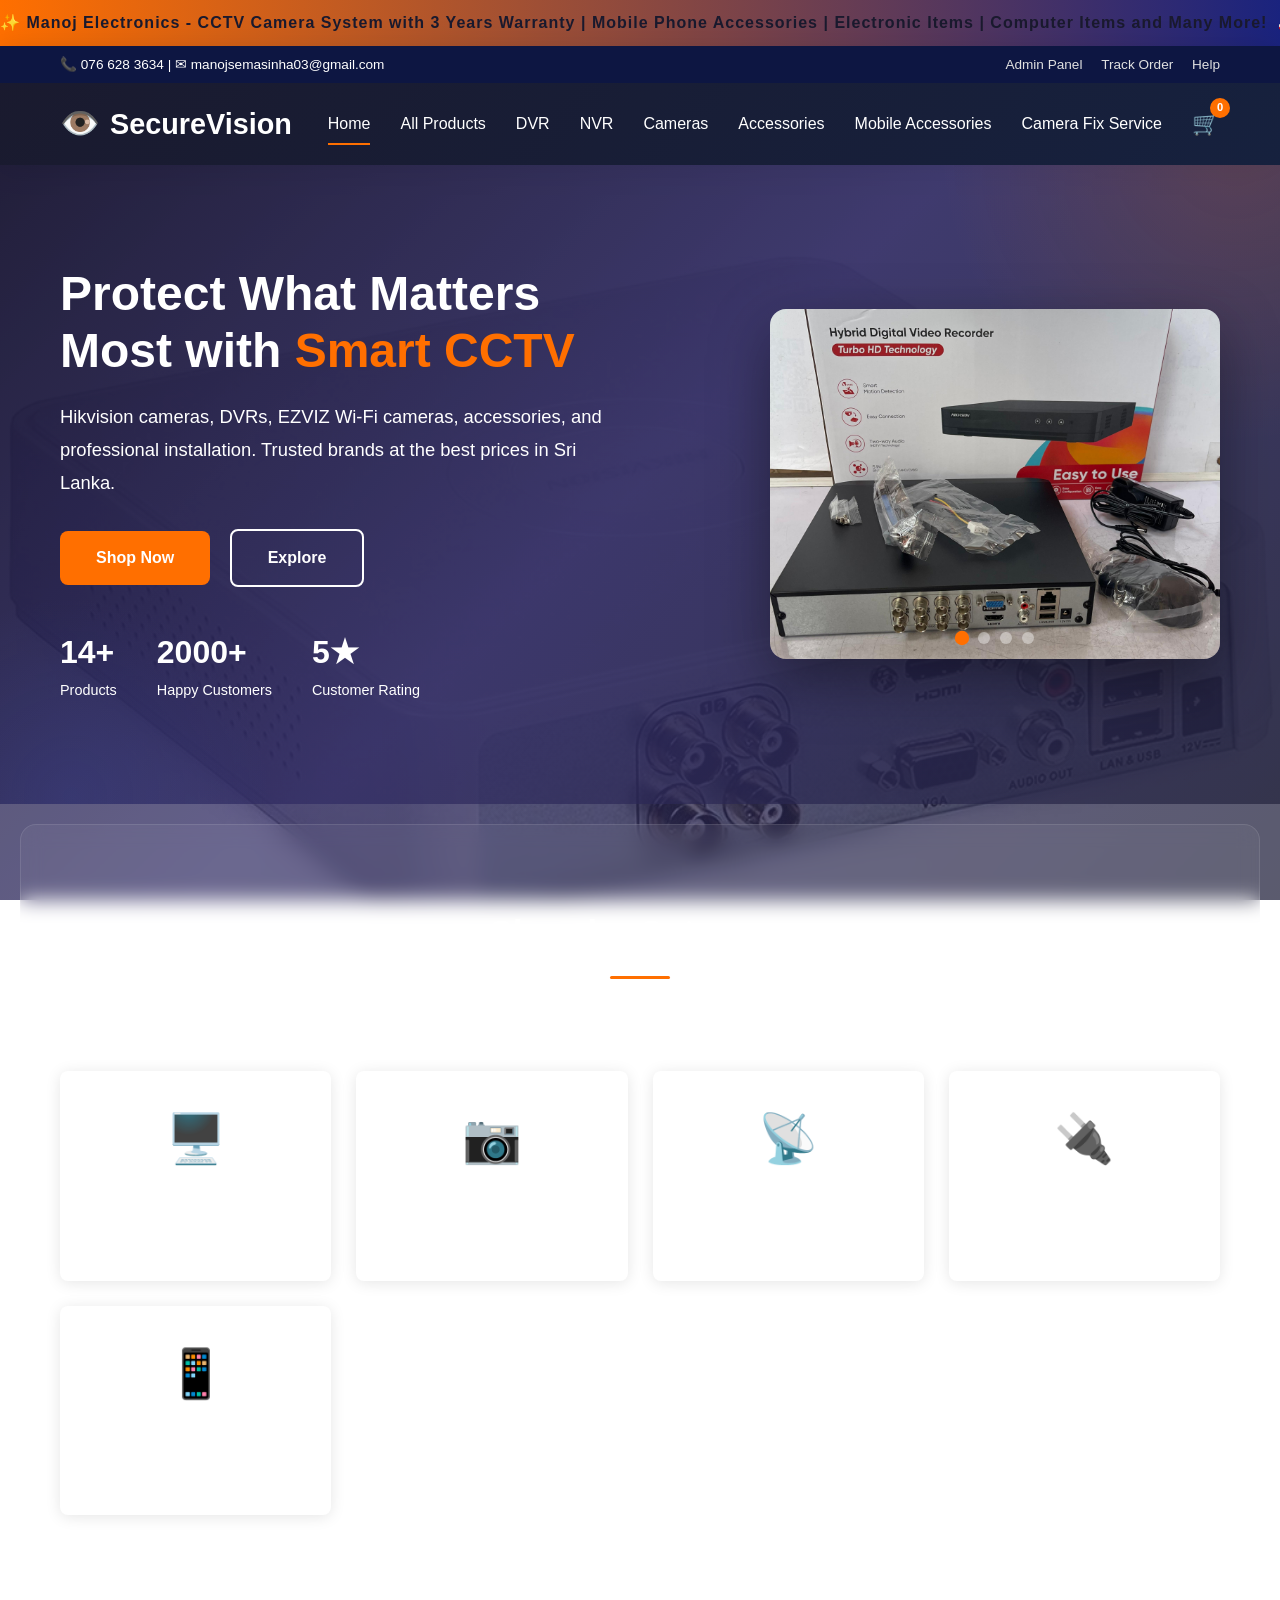
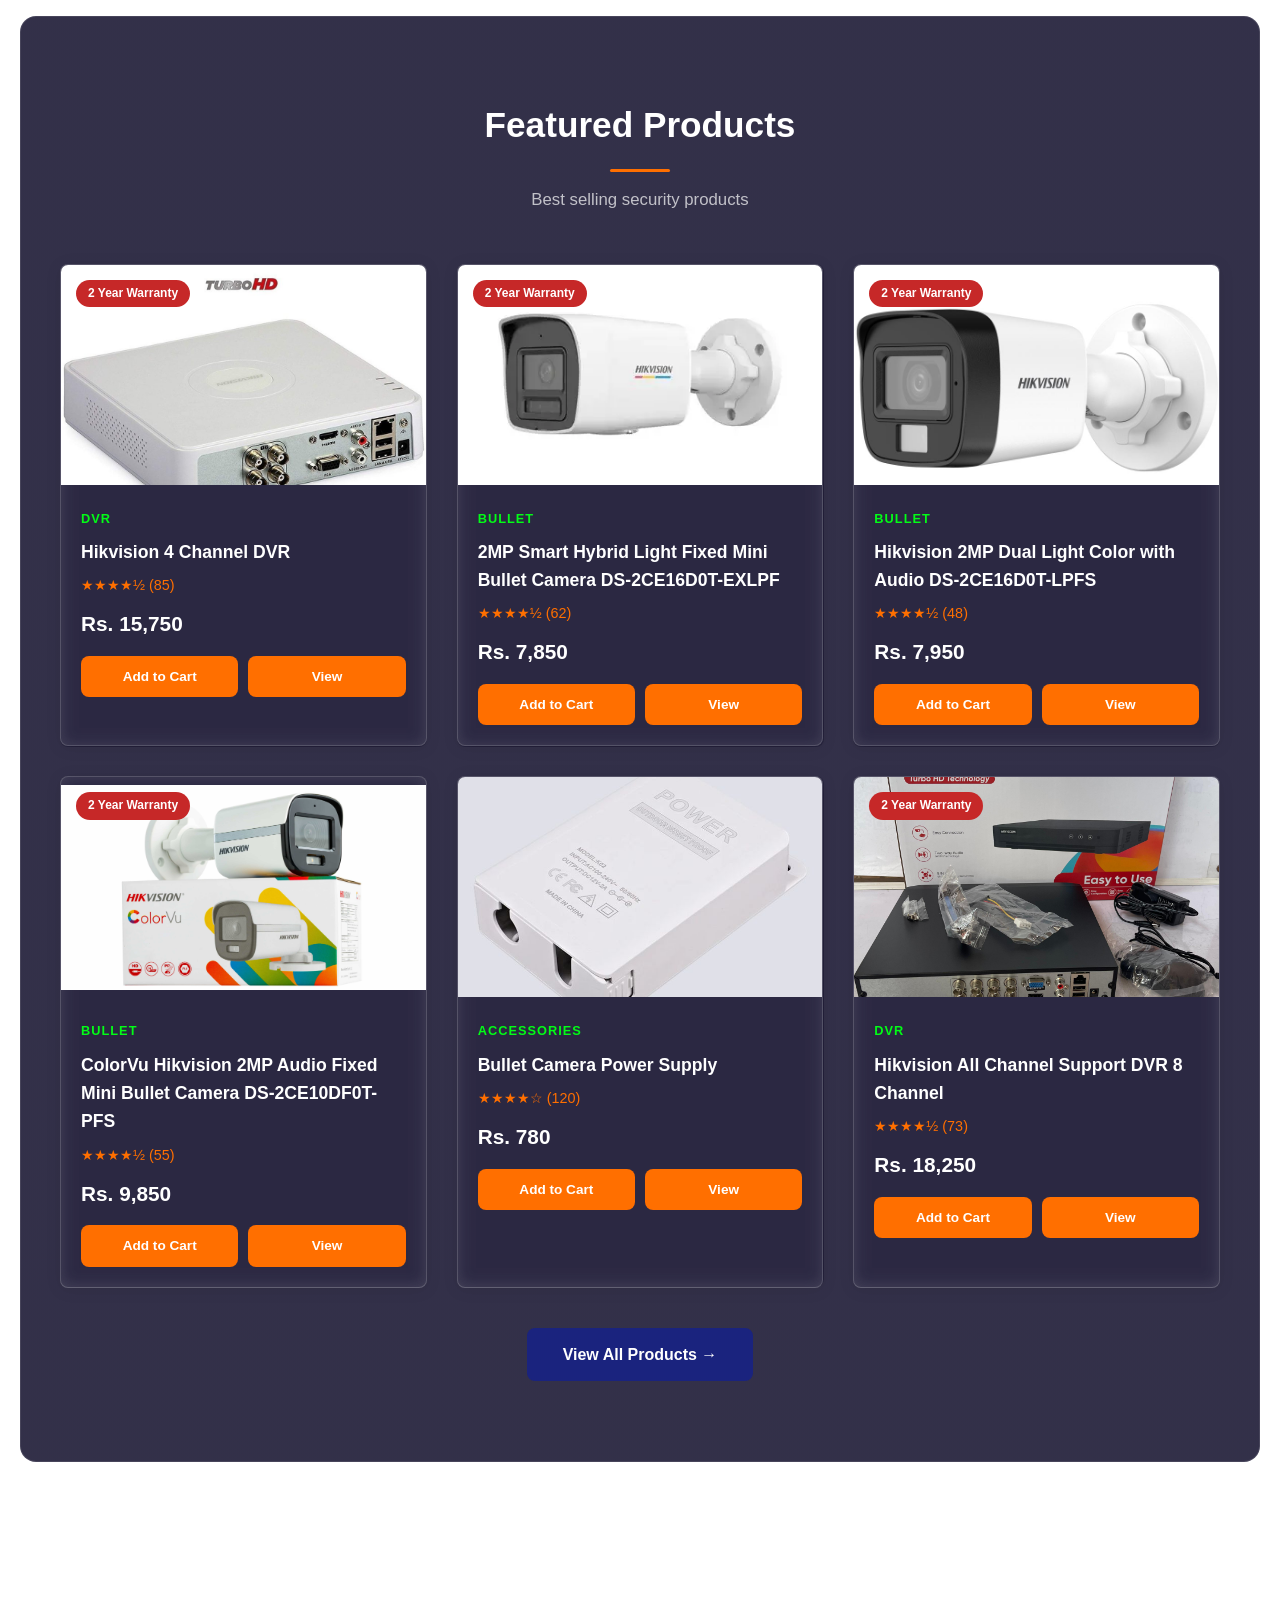
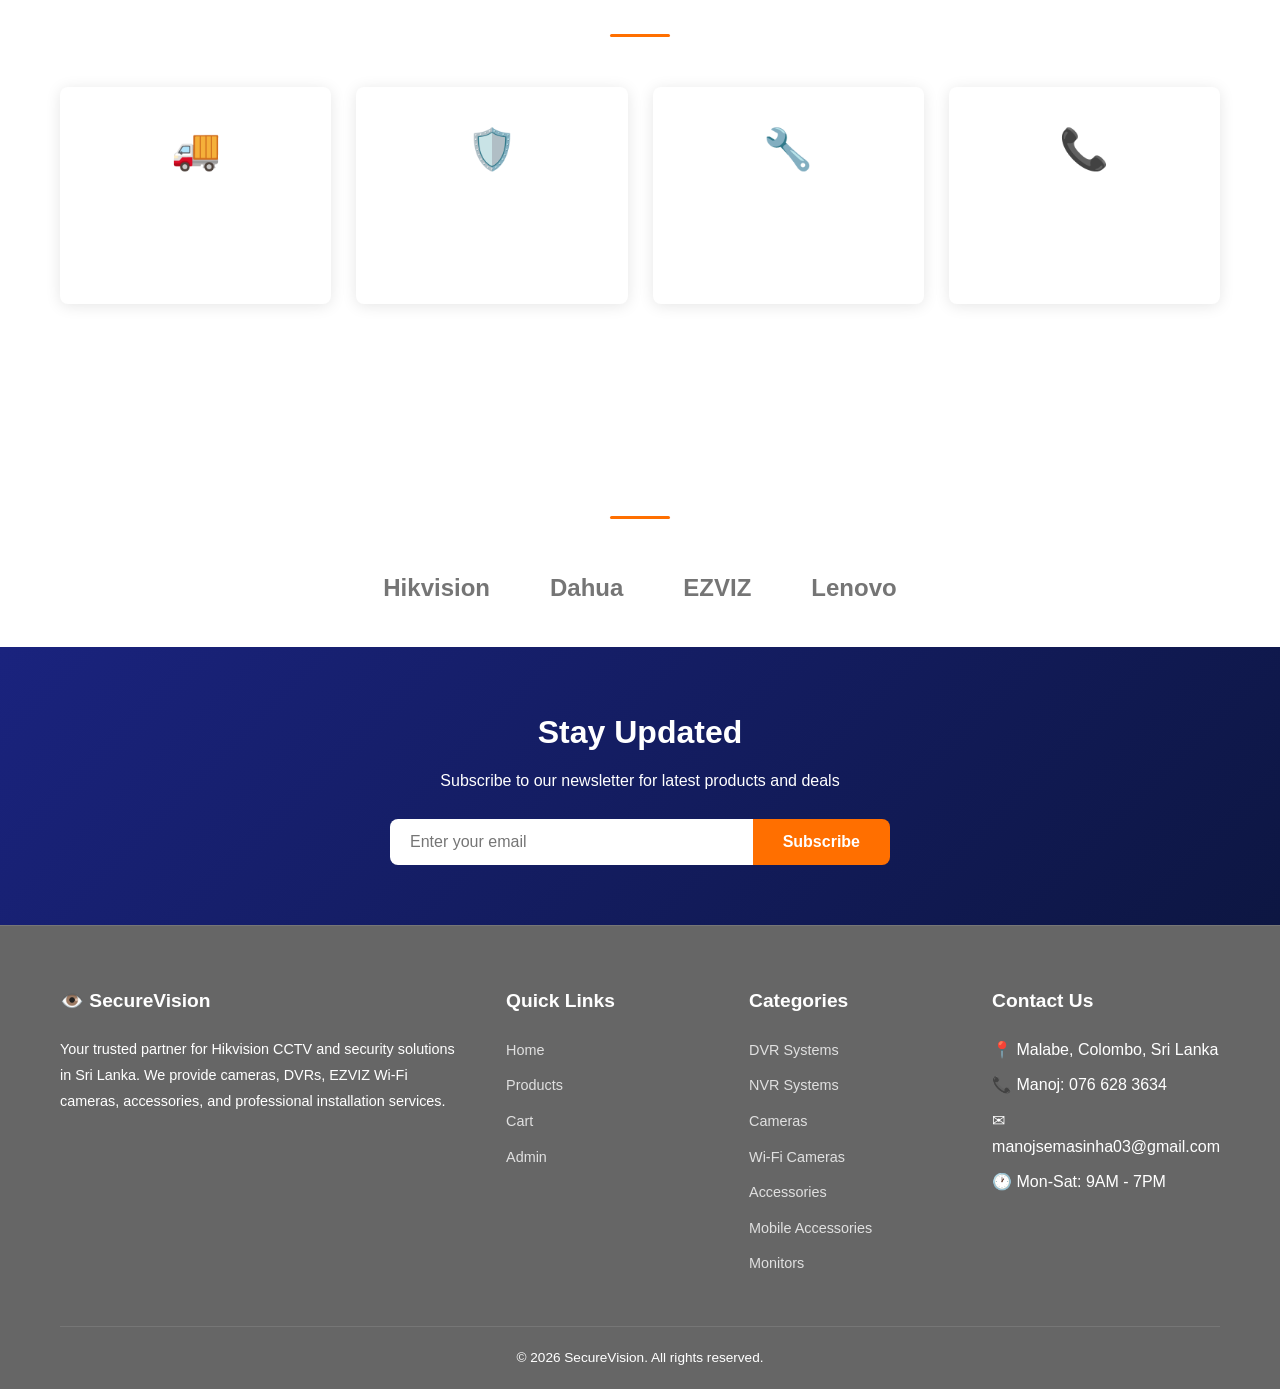
<file: index.html>
<!DOCTYPE html>
<html lang="en">
<head>
    <meta charset="UTF-8">
    <meta name="viewport" content="width=device-width, initial-scale=1.0">
    <title>SecureVision - CCTV Solutions & Security Systems</title>
    <link rel="stylesheet" href="css/style.css">
</head>
<body class="home-page">

<div class="welcome-bar">
    <span class="welcome-text">✨ Manoj Electronics - CCTV Camera System with 3 Years Warranty | Mobile Phone Accessories | Electronic Items | Computer Items and Many More! &nbsp;🚚 Home Delivery Available &nbsp;📞 Call Us: 076 628 3634 &nbsp;📍 Malabe, Colombo, Sri Lanka</span>
</div>
<header>
    <div class="top-bar">
        <div class="container">
            <span>📞 076 628 3634 | ✉ manojsemasinha03@gmail.com</span>
            <div>
                <a href="admin.html">Admin Panel</a>
                <a href="#">Track Order</a>
                <a href="#">Help</a>
            </div>
        </div>
    </div>
    <nav>
        <div class="container">
            <a href="index.html" class="logo">
                <span class="icon">👁️</span> SecureVision
            </a>
            <button class="mobile-toggle">☰</button>
            <div class="nav-links">
                <a href="index.html" class="active">Home</a>
                <a href="products.html">All Products</a>
                <a href="products.html?category=dvr">DVR</a>
                <a href="products.html?category=nvr">NVR</a>
                <a href="products.html?category=bullet">Cameras</a>
                <a href="products.html?category=accessories">Accessories</a>
                <a href="products.html?category=mobile-accessories">Mobile Accessories</a>
                <a href="product-detail.html?id=15">Camera Fix Service</a>
                <div class="cart-icon" onclick="location.href='cart.html'">
                    🛒 <span class="cart-count">0</span>
                </div>
            </div>
        </div>
    </nav>
</header>

<section class="hero">
    <div class="container">
        <div class="hero-content">
            <h1>Protect What Matters Most with <span>Smart CCTV</span></h1>
            <p>Hikvision cameras, DVRs, EZVIZ Wi-Fi cameras, accessories, and professional installation. Trusted brands at the best prices in Sri Lanka.</p>
            <div>
                <a href="products.html" class="btn btn-primary">Shop Now</a>
                <a href="#categories" class="btn btn-outline">Explore</a>
            </div>
            <div class="hero-stats">
                <div>
                    <h3>14+</h3>
                    <p>Products</p>
                </div>
                <div>
                    <h3>2000+</h3>
                    <p>Happy Customers</p>
                </div>
                <div>
                    <h3>5★</h3>
                    <p>Customer Rating</p>
                </div>
            </div>
        </div>
        <div class="hero-slider">
            <div class="hero-slides">
                <img src="images/prod-06.jpg" alt="Hikvision DVR" class="hero-slide active">
                <img src="images/prod-04.jpg" alt="Hikvision Camera" class="hero-slide">
                <img src="images/prod-13.webp" alt="EZVIZ Camera" class="hero-slide">
                <img src="images/prod-11.jpg" alt="Hikvision Monitor" class="hero-slide">
            </div>
            <div class="hero-dots">
                <span class="dot active" onclick="goToSlide(0)"></span>
                <span class="dot" onclick="goToSlide(1)"></span>
                <span class="dot" onclick="goToSlide(2)"></span>
                <span class="dot" onclick="goToSlide(3)"></span>
            </div>
        </div>
    </div>
</section>

<section class="section" id="categories">
    <div class="container">
        <div class="section-title">
            <h2>Shop by Category</h2>
            <div class="underline"></div>
            <p>Find the perfect security solution for your needs</p>
        </div>
        <div class="categories-grid">
            <a href="products.html?category=dvr" class="category-card">
                <span class="icon">🖥️</span>
                <h3>DVR Systems</h3>
                <p>4CH & 8CH Hikvision DVRs</p>
            </a>
            <a href="products.html?category=dome" class="category-card">
                <span class="icon">📷</span>
                <h3>Cameras</h3>
                <p>Hikvision Dome & Bullet</p>
            </a>
            <a href="products.html?category=wifi-camera" class="category-card">
                <span class="icon">📡</span>
                <h3>Wi-Fi Cameras</h3>
                <p>EZVIZ Wi-Fi Cameras</p>
            </a>
            <a href="products.html?category=accessories" class="category-card">
                <span class="icon">🔌</span>
                <h3>Accessories</h3>
                <p>Cables, Connectors & More</p>
            </a>
            <a href="products.html?category=mobile-accessories" class="category-card">
                <span class="icon">📱</span>
                <h3>Mobile Accessories</h3>
                <p>Mobile Phones & Accessories</p>
            </a>
        </div>
    </div>
</section>

<section class="section" style="background:linear-gradient(rgba(15,12,41,0.85), rgba(15,12,41,0.85)), url('images/hero-cctv.jpg') center/cover no-repeat fixed;">
    <div class="container">
        <div class="section-title" style="color:#fff;">
            <h2 style="color:#fff;">Featured Products</h2>
            <div class="underline"></div>
            <p style="color:rgba(255,255,255,0.7);">Best selling security products</p>
        </div>
        <div class="products-grid" id="featured-products"></div>
        <div style="text-align:center;margin-top:40px;">
            <a href="products.html" class="btn btn-secondary">View All Products →</a>
        </div>
    </div>
</section>

<section class="section">
    <div class="container">
        <div class="section-title">
            <h2>Why Choose Us</h2>
            <div class="underline"></div>
        </div>
        <div class="features-grid">
            <div class="feature-card">
                <span class="icon">🚚</span>
                <h3>Free Delivery</h3>
                <p>Free delivery on orders over Rs. 10,000</p>
            </div>
            <div class="feature-card">
                <span class="icon">🛡️</span>
                <h3>2 Year Warranty</h3>
                <p>All Hikvision products with warranty</p>
            </div>
            <div class="feature-card">
                <span class="icon">🔧</span>
                <h3>Installation</h3>
                <p>Professional CCTV installation service</p>
            </div>
            <div class="feature-card">
                <span class="icon">📞</span>
                <h3>24/7 Support</h3>
                <p>Round the clock technical support</p>
            </div>
        </div>
    </div>
</section>

<section class="brands-section">
    <div class="container">
        <div class="section-title">
            <h2>Trusted Brands</h2>
            <div class="underline"></div>
        </div>
        <div class="brands-row">
            <span class="brand-item">Hikvision</span>
            <span class="brand-item">Dahua</span>
            <span class="brand-item">EZVIZ</span>
            <span class="brand-item">Lenovo</span>
        </div>
    </div>
</section>

<section class="newsletter">
    <div class="container">
        <h2>Stay Updated</h2>
        <p>Subscribe to our newsletter for latest products and deals</p>
        <form class="newsletter-form">
            <input type="email" placeholder="Enter your email" required>
            <button type="submit">Subscribe</button>
        </form>
    </div>
</section>

<footer>
    <div class="container">
        <div class="footer-grid">
            <div class="footer-col">
                <h3>👁️ SecureVision</h3>
                <p>Your trusted partner for Hikvision CCTV and security solutions in Sri Lanka. We provide cameras, DVRs, EZVIZ Wi-Fi cameras, accessories, and professional installation services.</p>
            </div>
            <div class="footer-col">
                <h3>Quick Links</h3>
                <ul>
                    <li><a href="index.html">Home</a></li>
                    <li><a href="products.html">Products</a></li>
                    <li><a href="cart.html">Cart</a></li>
                    <li><a href="admin.html">Admin</a></li>
                </ul>
            </div>
            <div class="footer-col">
                <h3>Categories</h3>
                <ul>
                    <li><a href="products.html?category=dvr">DVR Systems</a></li>
                    <li><a href="products.html?category=nvr">NVR Systems</a></li>
                    <li><a href="products.html?category=bullet">Cameras</a></li>
                    <li><a href="products.html?category=wifi-camera">Wi-Fi Cameras</a></li>
                    <li><a href="products.html?category=accessories">Accessories</a></li>
                    <li><a href="products.html?category=mobile-accessories">Mobile Accessories</a></li>
                    <li><a href="products.html?category=monitors">Monitors</a></li>
                </ul>
            </div>
            <div class="footer-col">
                <h3>Contact Us</h3>
                <ul>
                    <li>📍 Malabe, Colombo, Sri Lanka</li>
                    <li>📞 Manoj: 076 628 3634</li>
                    <li>✉ manojsemasinha03@gmail.com</li>
                    <li>🕐 Mon-Sat: 9AM - 7PM</li>
                </ul>
            </div>
        </div>
        <div class="footer-bottom">
            <p>&copy; 2026 SecureVision. All rights reserved.</p>
        </div>
    </div>
</footer>

<script src="js/data.js?v=25"></script>
<script src="js/app.js"></script>
<script>
let currentSlide = 0;
const slides = document.querySelectorAll('.hero-slide');
const dots = document.querySelectorAll('.dot');

function goToSlide(n) {
    slides[currentSlide].classList.remove('active');
    dots[currentSlide].classList.remove('active');
    currentSlide = n;
    slides[currentSlide].classList.add('active');
    dots[currentSlide].classList.add('active');
}

function nextSlide() {
    goToSlide((currentSlide + 1) % slides.length);
}

setInterval(nextSlide, 3000);
</script>
</body>
</html>
</file>
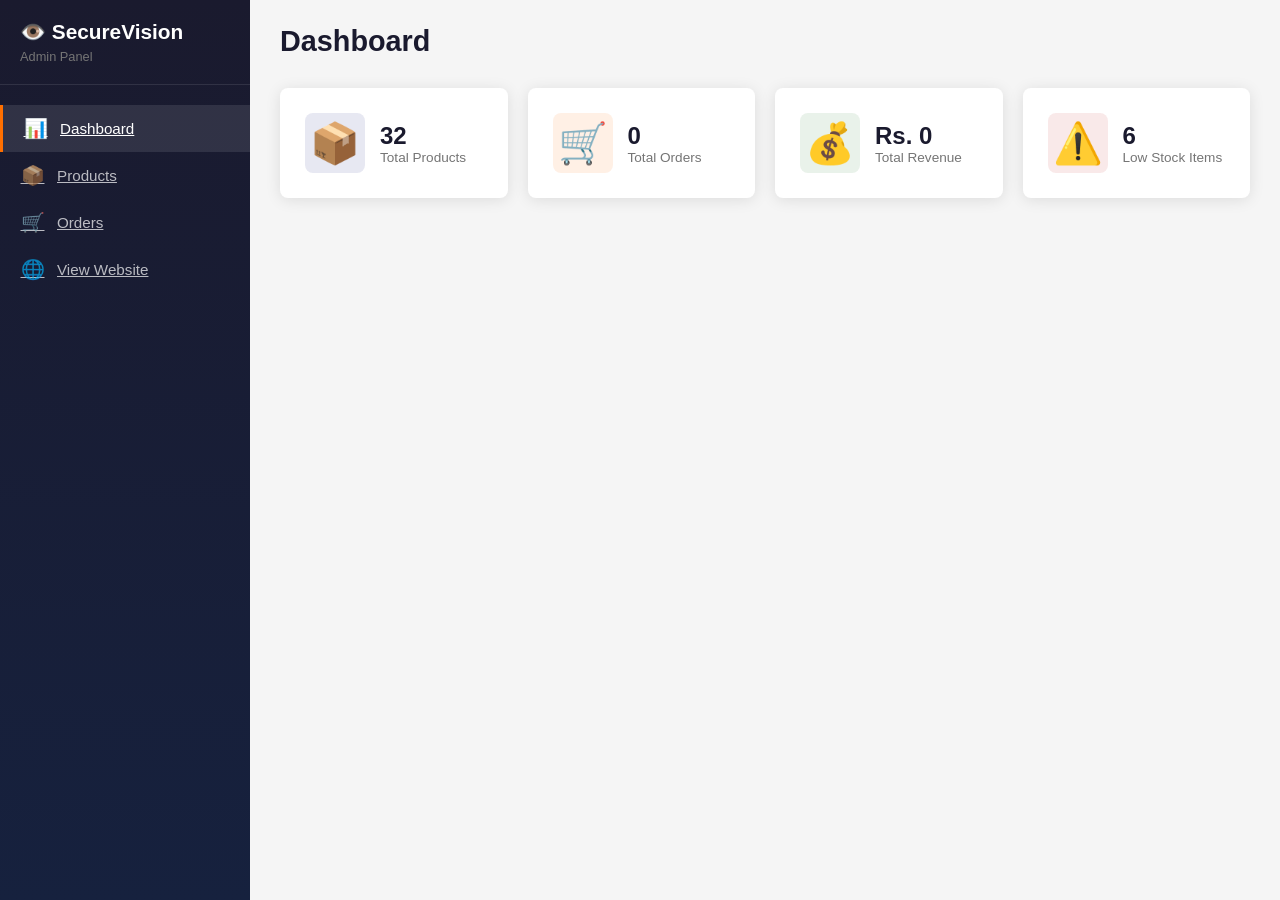
<file: admin.html>
<!DOCTYPE html>
<html lang="en">
<head>
    <meta charset="UTF-8">
    <meta name="viewport" content="width=device-width, initial-scale=1.0">
    <title>Admin Panel - SecureVision CCTV</title>
    <link rel="stylesheet" href="css/admin.css">
</head>
<body>

<div class="admin-layout">
    <aside class="admin-sidebar">
        <div class="sidebar-header">
            <h2>👁️ SecureVision</h2>
            <p>Admin Panel</p>
        </div>
        <nav class="sidebar-nav">
            <a href="#" class="active" data-section="dashboard">
                <span class="icon">📊</span> Dashboard
            </a>
            <a href="#" data-section="products">
                <span class="icon">📦</span> Products
            </a>
            <a href="#" data-section="orders">
                <span class="icon">🛒</span> Orders
            </a>
            <a href="index.html">
                <span class="icon">🌐</span> View Website
            </a>
        </nav>
    </aside>

    <main class="admin-main">
        <!-- DASHBOARD -->
        <div class="admin-section" id="section-dashboard">
            <div class="admin-header">
                <h1>Dashboard</h1>
            </div>
            <div class="stats-grid">
                <div class="stat-card">
                    <div class="icon blue">📦</div>
                    <div class="info">
                        <h3 id="stat-products">0</h3>
                        <p>Total Products</p>
                    </div>
                </div>
                <div class="stat-card">
                    <div class="icon orange">🛒</div>
                    <div class="info">
                        <h3 id="stat-orders">0</h3>
                        <p>Total Orders</p>
                    </div>
                </div>
                <div class="stat-card">
                    <div class="icon green">💰</div>
                    <div class="info">
                        <h3 id="stat-revenue">Rs. 0</h3>
                        <p>Total Revenue</p>
                    </div>
                </div>
                <div class="stat-card">
                    <div class="icon red">⚠️</div>
                    <div class="info">
                        <h3 id="stat-lowstock">0</h3>
                        <p>Low Stock Items</p>
                    </div>
                </div>
            </div>
        </div>

        <!-- PRODUCTS -->
        <div class="admin-section" id="section-products" style="display:none;">
            <div class="admin-header">
                <h1>Products</h1>
                <button class="btn" onclick="addProduct()">+ Add Product</button>
            </div>
            <div class="table-container">
                <div class="table-header">
                    <h2>All Products</h2>
                    <input type="text" class="search-box" id="admin-search" placeholder="Search products...">
                </div>
                <table>
                    <thead>
                        <tr>
                            <th>ID</th>
                            <th>Product</th>
                            <th>Category</th>
                            <th>Price</th>
                            <th>Stock</th>
                            <th>Status</th>
                            <th>Actions</th>
                        </tr>
                    </thead>
                    <tbody id="products-tbody"></tbody>
                </table>
            </div>
        </div>

        <!-- ORDERS -->
        <div class="admin-section" id="section-orders" style="display:none;">
            <div class="admin-header">
                <h1>Orders</h1>
            </div>
            <div class="table-container">
                <div class="table-header">
                    <h2>All Orders</h2>
                </div>
                <table>
                    <thead>
                        <tr>
                            <th>Order ID</th>
                            <th>Customer</th>
                            <th>Items</th>
                            <th>Total</th>
                            <th>Status</th>
                            <th>Date</th>
                        </tr>
                    </thead>
                    <tbody id="orders-tbody"></tbody>
                </table>
            </div>
        </div>
    </main>
</div>

<!-- ADD/EDIT PRODUCT MODAL -->
<div class="modal-overlay" id="modal-overlay">
    <div class="modal">
        <h2 id="modal-title">Add New Product</h2>
        <form id="product-form">
            <div class="form-row">
                <div class="form-group">
                    <label>Product Name *</label>
                    <input type="text" name="name" required>
                </div>
                <div class="form-group">
                    <label>Brand *</label>
                    <input type="text" name="brand" required>
                </div>
            </div>
            <div class="form-row">
                <div class="form-group">
                    <label>Category *</label>
                    <select name="category" required>
                        <option value="dome">Dome Camera</option>
                        <option value="bullet">Bullet Camera</option>
                        <option value="ptz">PTZ Camera</option>
                        <option value="dvr">DVR</option>
                        <option value="nvr">NVR</option>
                        <option value="accessories">Accessories</option>
                        <option value="mobile-accessories">Mobile Accessories</option>
                    </select>
                </div>
                <div class="form-group">
                    <label>Icon (Emoji)</label>
                    <input type="text" name="icon" placeholder="📷">
                </div>
            </div>
            <div class="form-row">
                <div class="form-group">
                    <label>Price (Rs.) *</label>
                    <input type="number" name="price" required min="0">
                </div>
                <div class="form-group">
                    <label>Old Price (Rs.)</label>
                    <input type="number" name="oldPrice" min="0">
                </div>
            </div>
            <div class="form-row">
                <div class="form-group">
                    <label>Stock Quantity *</label>
                    <input type="number" name="stock" required min="0">
                </div>
                <div class="form-group">
                    <label>Badge</label>
                    <input type="text" name="badge" placeholder="Sale, New, etc.">
                </div>
            </div>
            <div class="form-group">
                <label>Description *</label>
                <textarea name="description" rows="3" required></textarea>
            </div>
            <div style="margin-bottom:15px;">
                <label style="font-weight:600;font-size:0.85rem;display:block;margin-bottom:8px;">Specifications (Key-Value pairs)</label>
                <div class="form-row">
                    <input type="text" name="specKey1" placeholder="Key (e.g. Resolution)">
                    <input type="text" name="specVal1" placeholder="Value">
                </div>
                <div class="form-row" style="margin-top:8px;">
                    <input type="text" name="specKey2" placeholder="Key">
                    <input type="text" name="specVal2" placeholder="Value">
                </div>
                <div class="form-row" style="margin-top:8px;">
                    <input type="text" name="specKey3" placeholder="Key">
                    <input type="text" name="specVal3" placeholder="Value">
                </div>
                <div class="form-row" style="margin-top:8px;">
                    <input type="text" name="specKey4" placeholder="Key">
                    <input type="text" name="specVal4" placeholder="Value">
                </div>
                <div class="form-row" style="margin-top:8px;">
                    <input type="text" name="specKey5" placeholder="Key">
                    <input type="text" name="specVal5" placeholder="Value">
                </div>
                <div class="form-row" style="margin-top:8px;">
                    <input type="text" name="specKey6" placeholder="Key">
                    <input type="text" name="specVal6" placeholder="Value">
                </div>
            </div>
            <div class="form-group">
                <label style="display:flex;align-items:center;gap:8px;cursor:pointer;">
                    <input type="checkbox" name="active" checked style="width:16px;height:16px;"> Active (Visible on website)
                </label>
            </div>
            <div class="modal-actions">
                <button type="button" class="btn-cancel" id="modal-cancel">Cancel</button>
                <button type="submit" class="btn-save">Save Product</button>
            </div>
        </form>
        <button id="modal-close" style="position:absolute;top:15px;right:15px;background:none;border:none;font-size:1.5rem;cursor:pointer;color:var(--gray);">✕</button>
    </div>
</div>

<script src="js/data.js?v=25"></script>
<script src="js/admin.js"></script>
</body>
</html>
</file>
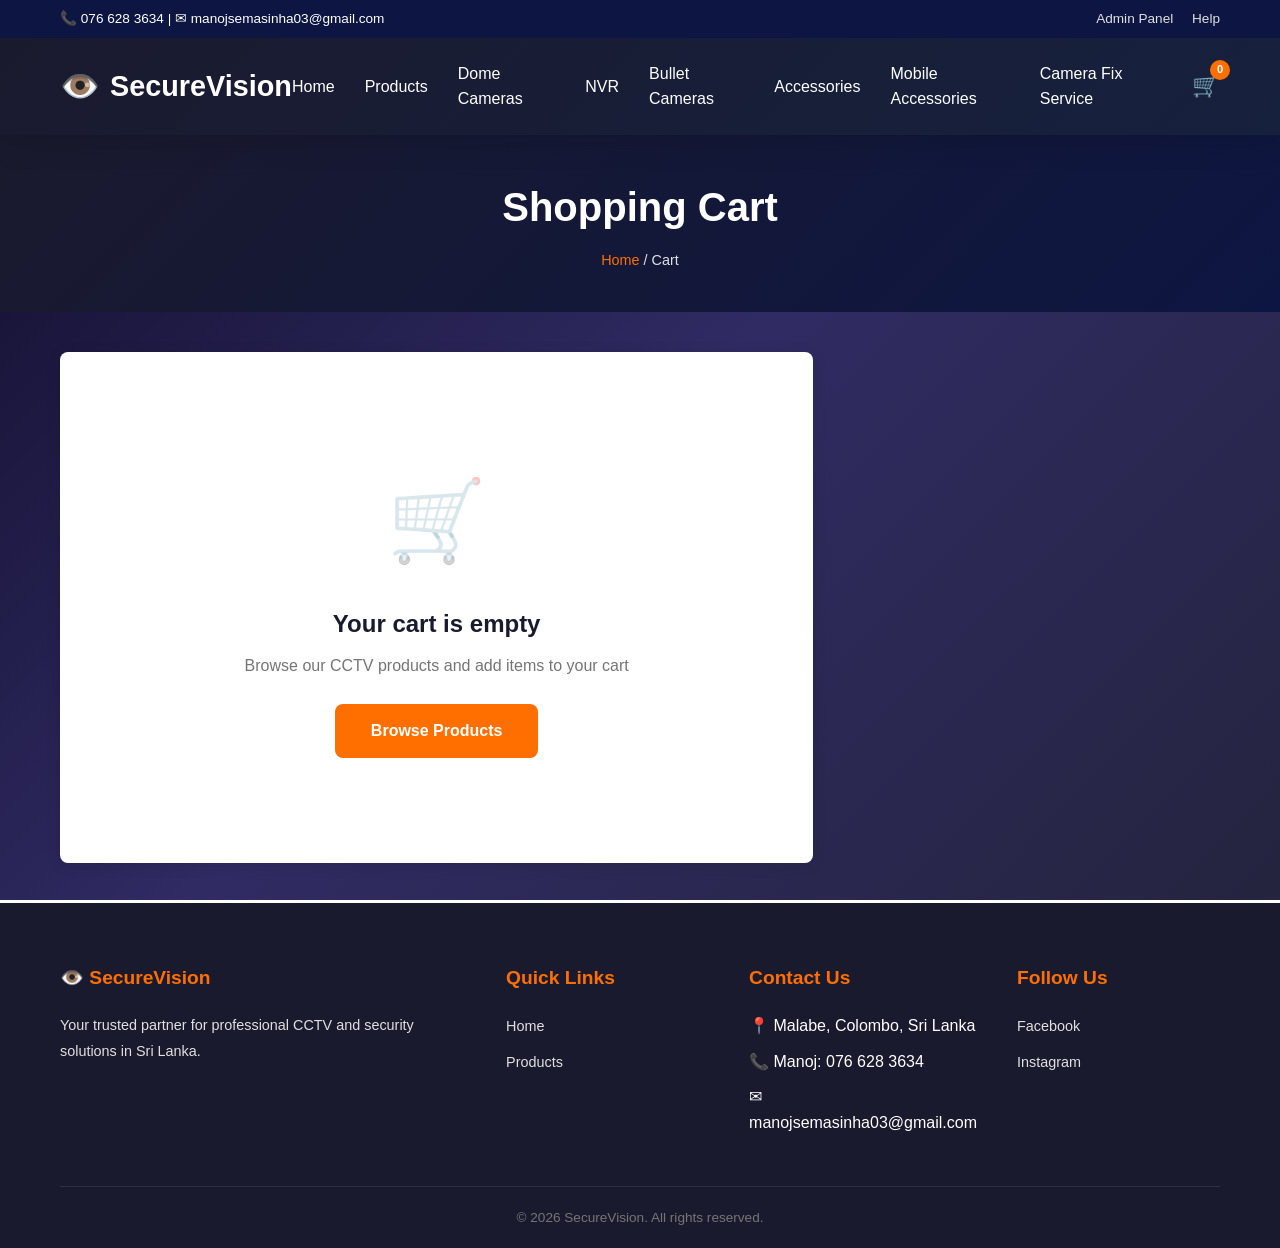
<file: cart.html>
<!DOCTYPE html>
<html lang="en">
<head>
    <meta charset="UTF-8">
    <meta name="viewport" content="width=device-width, initial-scale=1.0">
    <title>Shopping Cart - SecureVision CCTV</title>
    <link rel="stylesheet" href="css/style.css">
</head>
<body>

<header>
    <div class="top-bar">
        <div class="container">
            <span>📞 076 628 3634 | ✉ manojsemasinha03@gmail.com</span>
            <div>
                <a href="admin.html">Admin Panel</a>
                <a href="#">Help</a>
            </div>
        </div>
    </div>
    <nav>
        <div class="container">
            <a href="index.html" class="logo">
                <span class="icon">👁️</span> SecureVision
            </a>
            <button class="mobile-toggle">☰</button>
            <div class="nav-links">
                <a href="index.html">Home</a>
                <a href="products.html">Products</a>
                <a href="products.html?category=dome">Dome Cameras</a>
                <a href="products.html?category=nvr">NVR</a>
                <a href="products.html?category=bullet">Bullet Cameras</a>
                <a href="products.html?category=accessories">Accessories</a>
                <a href="products.html?category=mobile-accessories">Mobile Accessories</a>
                <a href="product-detail.html?id=15">Camera Fix Service</a>
                <div class="cart-icon" onclick="location.href='cart.html'">
                    🛒 <span class="cart-count">0</span>
                </div>
            </div>
        </div>
    </nav>
</header>

<div class="page-header">
    <div class="container">
        <h1>Shopping Cart</h1>
        <div class="breadcrumb"><a href="index.html">Home</a> / Cart</div>
    </div>
</div>

<div class="container">
    <div class="cart-layout">
        <div class="cart-items" id="cart-items"></div>
        <div class="cart-summary" id="cart-summary">
            <h2>Order Summary</h2>
            <div class="row">
                <span>Subtotal</span>
                <span id="cart-subtotal">Rs. 0</span>
            </div>
            <div class="row">
                <span>Shipping</span>
                <span id="cart-shipping">Rs. 0</span>
            </div>
            <div class="total">
                <span>Total</span>
                <span id="cart-total">Rs. 0</span>
            </div>
            <p style="font-size:0.8rem;color:var(--gray);margin-top:10px;">Free shipping on orders over Rs. 10,000</p>
            <a href="checkout.html" class="btn btn-primary" style="width:100%;margin-top:15px;">Proceed to Checkout</a>
            <a href="products.html" class="btn btn-secondary" style="width:100%;margin-top:10px;">Continue Shopping</a>
        </div>
    </div>
</div>

<footer>
    <div class="container">
        <div class="footer-grid">
            <div class="footer-col">
                <h3>👁️ SecureVision</h3>
                <p>Your trusted partner for professional CCTV and security solutions in Sri Lanka.</p>
            </div>
            <div class="footer-col">
                <h3>Quick Links</h3>
                <ul>
                    <li><a href="index.html">Home</a></li>
                    <li><a href="products.html">Products</a></li>
                </ul>
            </div>
            <div class="footer-col">
                <h3>Contact Us</h3>
                <ul>
                    <li>📍 Malabe, Colombo, Sri Lanka</li>
                    <li>📞 Manoj: 076 628 3634</li>
                    <li>✉ manojsemasinha03@gmail.com</li>
                </ul>
            </div>
            <div class="footer-col">
                <h3>Follow Us</h3>
                <ul>
                    <li><a href="#">Facebook</a></li>
                    <li><a href="#">Instagram</a></li>
                </ul>
            </div>
        </div>
        <div class="footer-bottom">
            <p>&copy; 2026 SecureVision. All rights reserved.</p>
        </div>
    </div>
</footer>

<script src="js/data.js?v=25"></script>
<script src="js/app.js"></script>
</body>
</html>
</file>
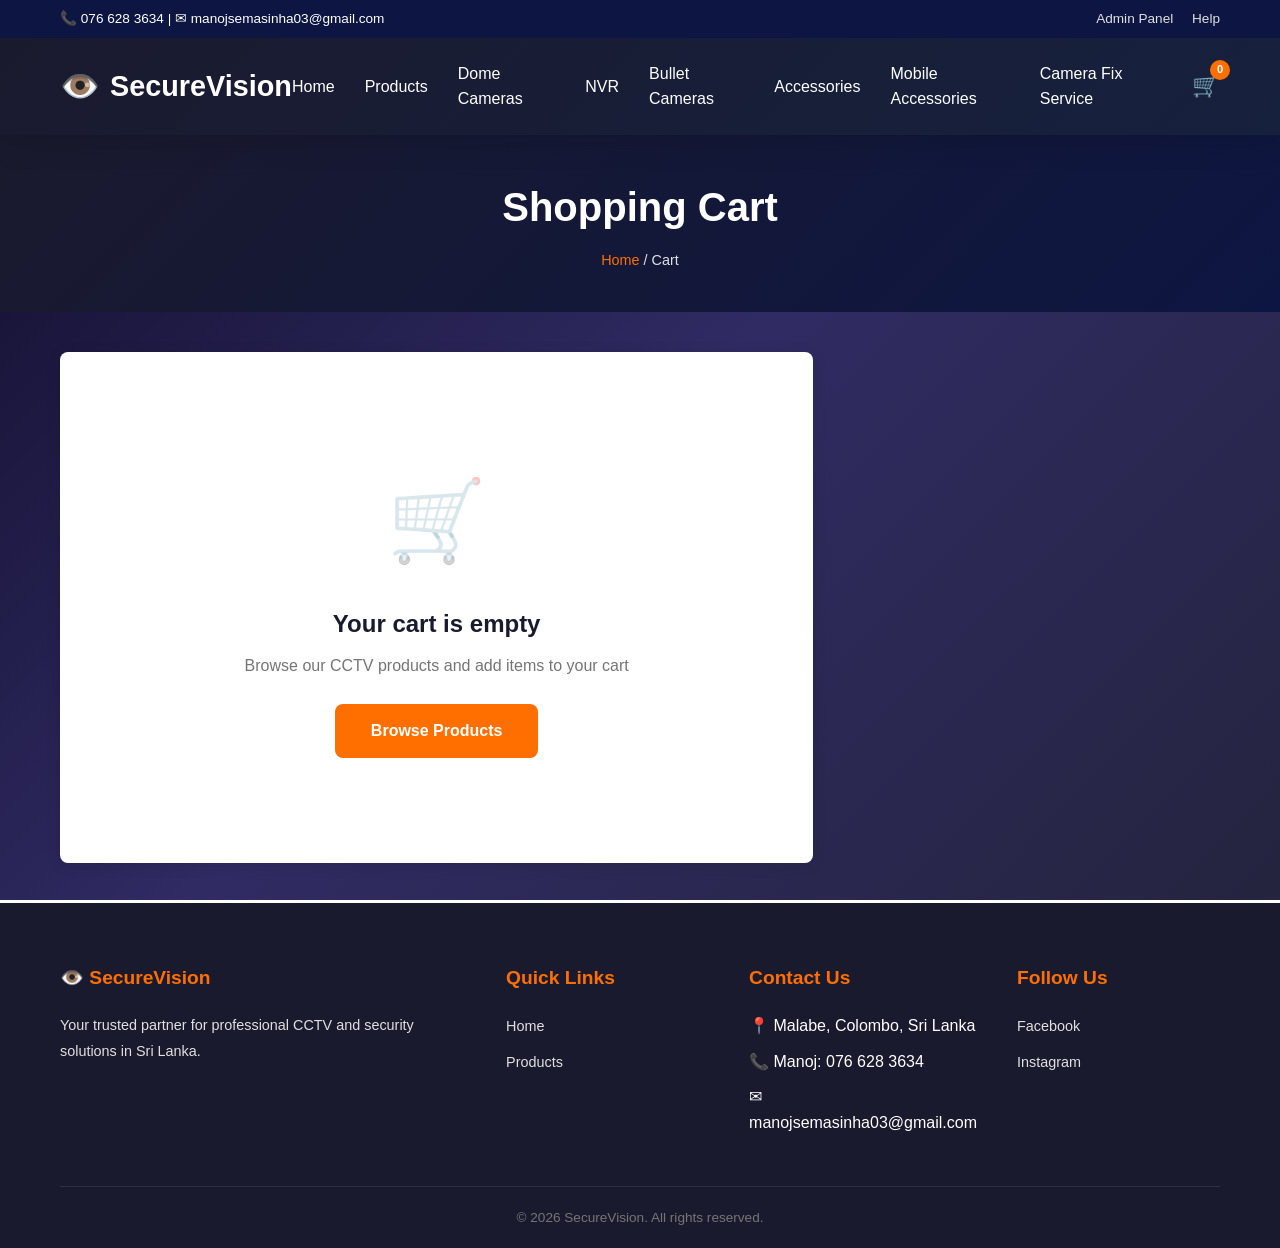
<file: checkout.html>
<!DOCTYPE html>
<html lang="en">
<head>
    <meta charset="UTF-8">
    <meta name="viewport" content="width=device-width, initial-scale=1.0">
    <title>Checkout - SecureVision CCTV</title>
    <link rel="stylesheet" href="css/style.css">
</head>
<body>

<header>
    <div class="top-bar">
        <div class="container">
            <span>📞 076 628 3634 | ✉ manojsemasinha03@gmail.com</span>
            <div>
                <a href="admin.html">Admin Panel</a>
                <a href="#">Help</a>
            </div>
        </div>
    </div>
    <nav>
        <div class="container">
            <a href="index.html" class="logo">
                <span class="icon">👁️</span> SecureVision
            </a>
            <button class="mobile-toggle">☰</button>
            <div class="nav-links">
                <a href="index.html">Home</a>
                <a href="products.html">Products</a>
                <div class="cart-icon" onclick="location.href='cart.html'">
                    🛒 <span class="cart-count">0</span>
                </div>
            </div>
        </div>
    </nav>
</header>

<div class="page-header">
    <div class="container">
        <h1>Checkout</h1>
        <div class="breadcrumb"><a href="index.html">Home</a> / <a href="cart.html">Cart</a> / Checkout</div>
    </div>
</div>

<div class="container">
    <div class="checkout-layout">
        <form class="checkout-form" id="checkout-form">
            <h2>Shipping Information</h2>
            <div class="form-row">
                <div class="form-group">
                    <label>Full Name *</label>
                    <input type="text" name="fullName" required placeholder="Enter your full name">
                </div>
                <div class="form-group">
                    <label>Email Address *</label>
                    <input type="email" name="email" required placeholder="Enter your email">
                </div>
            </div>
            <div class="form-row">
                <div class="form-group">
                    <label>Phone Number *</label>
                    <input type="tel" name="phone" required placeholder="Enter your phone number">
                </div>
                <div class="form-group">
                    <label>District *</label>
                    <select name="district" required>
                        <option value="">Select District</option>
                        <option>Colombo</option>
                        <option>Gampaha</option>
                        <option>Kalutara</option>
                        <option>Kandy</option>
                        <option>Matale</option>
                        <option>Nuwara Eliya</option>
                        <option>Galle</option>
                        <option>Matara</option>
                        <option>Hambantota</option>
                        <option>Jaffna</option>
                        <option>Kilinochchi</option>
                        <option>Mullaitivu</option>
                        <option>Vavuniya</option>
                        <option>Mannar</option>
                        <option>Trincomalee</option>
                        <option>Batticaloa</option>
                        <option>Ampara</option>
                        <option>Polonnaruwa</option>
                        <option>Badulla</option>
                        <option>Monaragala</option>
                        <option>Ratnapura</option>
                        <option>Kegalle</option>
                    </select>
                </div>
            </div>
            <div class="form-group">
                <label>City *</label>
                <input type="text" name="city" required placeholder="Enter your city">
            </div>
            <div class="form-group">
                <label>Delivery Address *</label>
                <textarea name="address" required rows="3" placeholder="Enter your complete delivery address"></textarea>
            </div>

            <h2 style="margin-top:30px;">Payment Method</h2>
            <div class="payment-methods">
                <div class="payment-method active" data-method="cod">
                    <span class="icon">💵</span>
                    <strong>Cash on Delivery</strong>
                </div>
                <div class="payment-method" data-method="bank">
                    <span class="icon">🏦</span>
                    <strong>Bank Transfer</strong>
                </div>
                <div class="payment-method" data-method="card">
                    <span class="icon">💳</span>
                    <strong>Credit/Debit Card</strong>
                </div>
            </div>

            <div id="bank-details" style="display:none;margin-top:15px;padding:15px;background:#f8f9fa;border:1px dashed #bdc3c7;border-radius:8px;font-size:0.95rem;line-height:1.9;">
                <strong>🏦 Bank Transfer Details</strong><br>
                Account Name: <strong>S.N.S Manoj Chathuranga</strong><br>
                Bank: <strong>People's Bank</strong><br>
                Branch: <strong>Nikaweratiya</strong><br>
                Account No: <strong>124 200 1700 85824</strong><br>
                <span style="color:#c62828;">Please send your transfer receipt to 076 628 3634 after payment.</span>
            </div>

            <button type="submit" class="btn btn-primary" style="width:100%;padding:16px;font-size:1.1rem;margin-top:10px;">Place Order</button>
        </form>

        <div class="order-summary">
            <h2>Your Order</h2>
            <div id="order-items"></div>
            <div style="margin-top:20px;">
                <div class="row" style="display:flex;justify-content:space-between;margin-bottom:10px;">
                    <span>Subtotal</span>
                    <span id="order-subtotal">Rs. 0</span>
                </div>
                <div class="row" style="display:flex;justify-content:space-between;margin-bottom:10px;">
                    <span>Shipping</span>
                    <span id="order-shipping">Rs. 0</span>
                </div>
                <div style="display:flex;justify-content:space-between;font-size:1.2rem;font-weight:700;border-top:2px solid var(--gray-light);padding-top:15px;margin-top:15px;">
                    <span>Total</span>
                    <span id="order-total">Rs. 0</span>
                </div>
            </div>
        </div>
    </div>
</div>

<footer>
    <div class="container">
        <div class="footer-bottom">
            <p>&copy; 2026 SecureVision. All rights reserved.</p>
        </div>
    </div>
</footer>

<script src="js/data.js?v=25"></script>
<script src="js/app.js"></script>
</body>
</html>
</file>
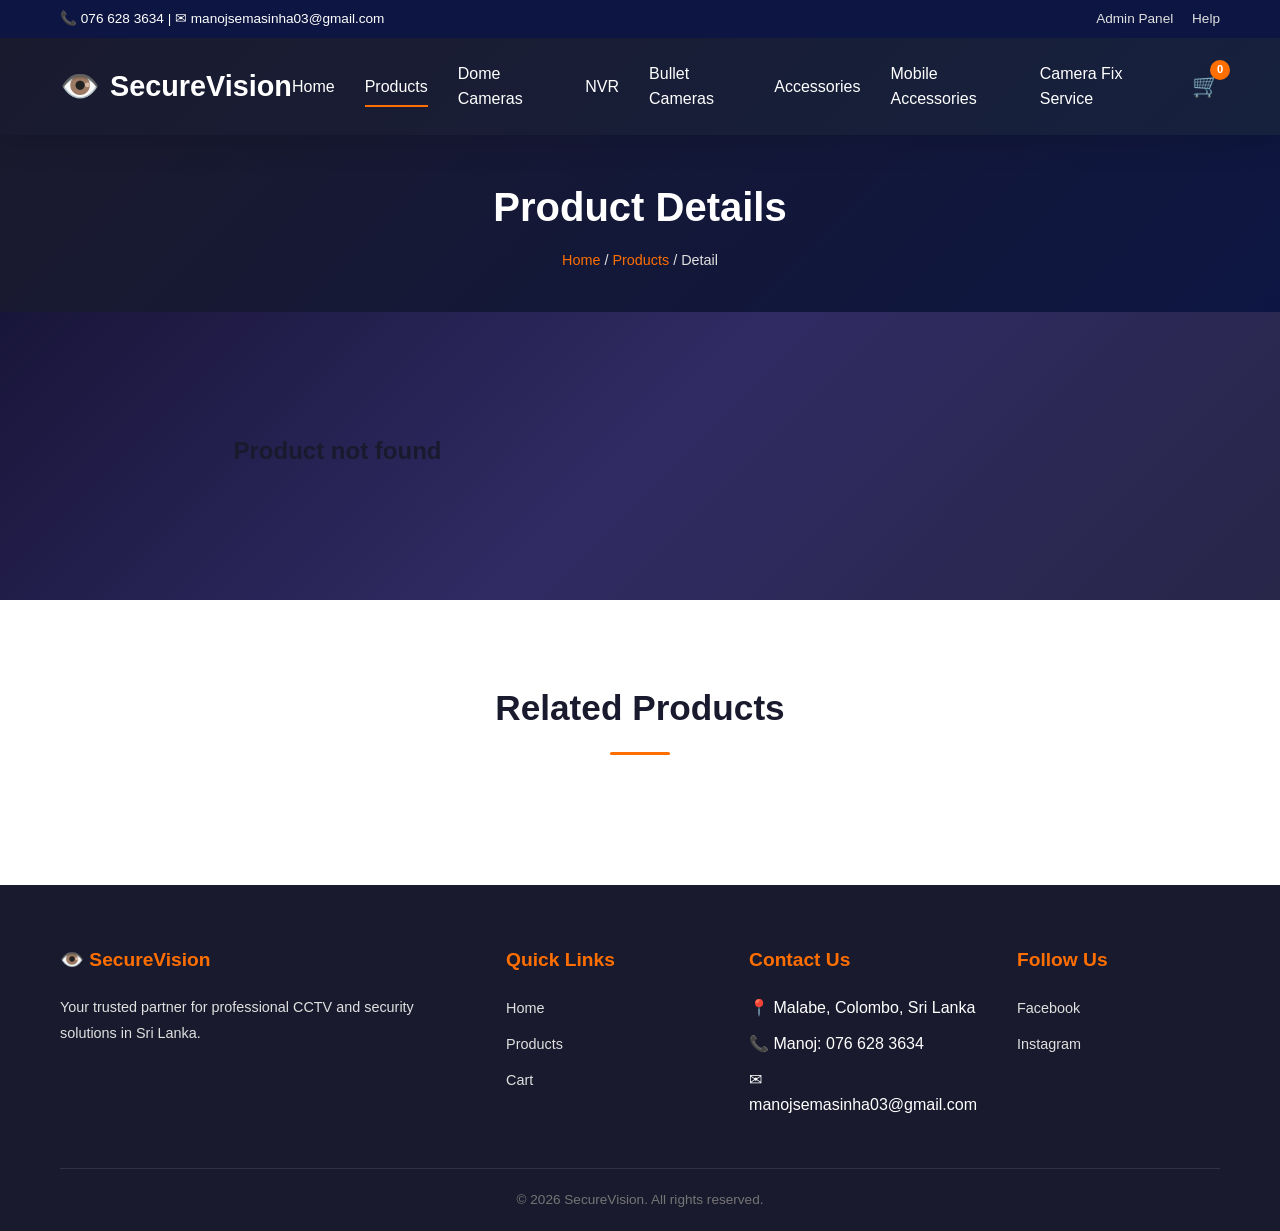
<file: product-detail.html>
<!DOCTYPE html>
<html lang="en">
<head>
    <meta charset="UTF-8">
    <meta name="viewport" content="width=device-width, initial-scale=1.0">
    <title>Product Detail - SecureVision CCTV</title>
    <link rel="stylesheet" href="css/style.css">
</head>
<body>

<header>
    <div class="top-bar">
        <div class="container">
            <span>📞 076 628 3634 | ✉ manojsemasinha03@gmail.com</span>
            <div>
                <a href="admin.html">Admin Panel</a>
                <a href="#">Help</a>
            </div>
        </div>
    </div>
    <nav>
        <div class="container">
            <a href="index.html" class="logo">
                <span class="icon">👁️</span> SecureVision
            </a>
            <button class="mobile-toggle">☰</button>
            <div class="nav-links">
                <a href="index.html">Home</a>
                <a href="products.html" class="active">Products</a>
                <a href="products.html?category=dome">Dome Cameras</a>
                <a href="products.html?category=nvr">NVR</a>
                <a href="products.html?category=bullet">Bullet Cameras</a>
                <a href="products.html?category=accessories">Accessories</a>
                <a href="products.html?category=mobile-accessories">Mobile Accessories</a>
                <a href="product-detail.html?id=15">Camera Fix Service</a>
                <div class="cart-icon" onclick="location.href='cart.html'">
                    🛒 <span class="cart-count">0</span>
                </div>
            </div>
        </div>
    </nav>
</header>

<div class="page-header">
    <div class="container">
        <h1>Product Details</h1>
        <div class="breadcrumb"><a href="index.html">Home</a> / <a href="products.html">Products</a> / Detail</div>
    </div>
</div>

<div class="container">
    <div class="product-detail" id="product-detail"></div>
</div>

<section class="section" style="background:var(--white);">
    <div class="container">
        <div class="section-title">
            <h2>Related Products</h2>
            <div class="underline"></div>
        </div>
        <div class="products-grid" id="related-products"></div>
    </div>
</section>

<footer>
    <div class="container">
        <div class="footer-grid">
            <div class="footer-col">
                <h3>👁️ SecureVision</h3>
                <p>Your trusted partner for professional CCTV and security solutions in Sri Lanka.</p>
            </div>
            <div class="footer-col">
                <h3>Quick Links</h3>
                <ul>
                    <li><a href="index.html">Home</a></li>
                    <li><a href="products.html">Products</a></li>
                    <li><a href="cart.html">Cart</a></li>
                </ul>
            </div>
            <div class="footer-col">
                <h3>Contact Us</h3>
                <ul>
                    <li>📍 Malabe, Colombo, Sri Lanka</li>
                    <li>📞 Manoj: 076 628 3634</li>
                    <li>✉ manojsemasinha03@gmail.com</li>
                </ul>
            </div>
            <div class="footer-col">
                <h3>Follow Us</h3>
                <ul>
                    <li><a href="#">Facebook</a></li>
                    <li><a href="#">Instagram</a></li>
                </ul>
            </div>
        </div>
        <div class="footer-bottom">
            <p>&copy; 2026 SecureVision. All rights reserved.</p>
        </div>
    </div>
</footer>

<script src="js/data.js?v=25"></script>
<script src="js/app.js"></script>
</body>
</html>
</file>
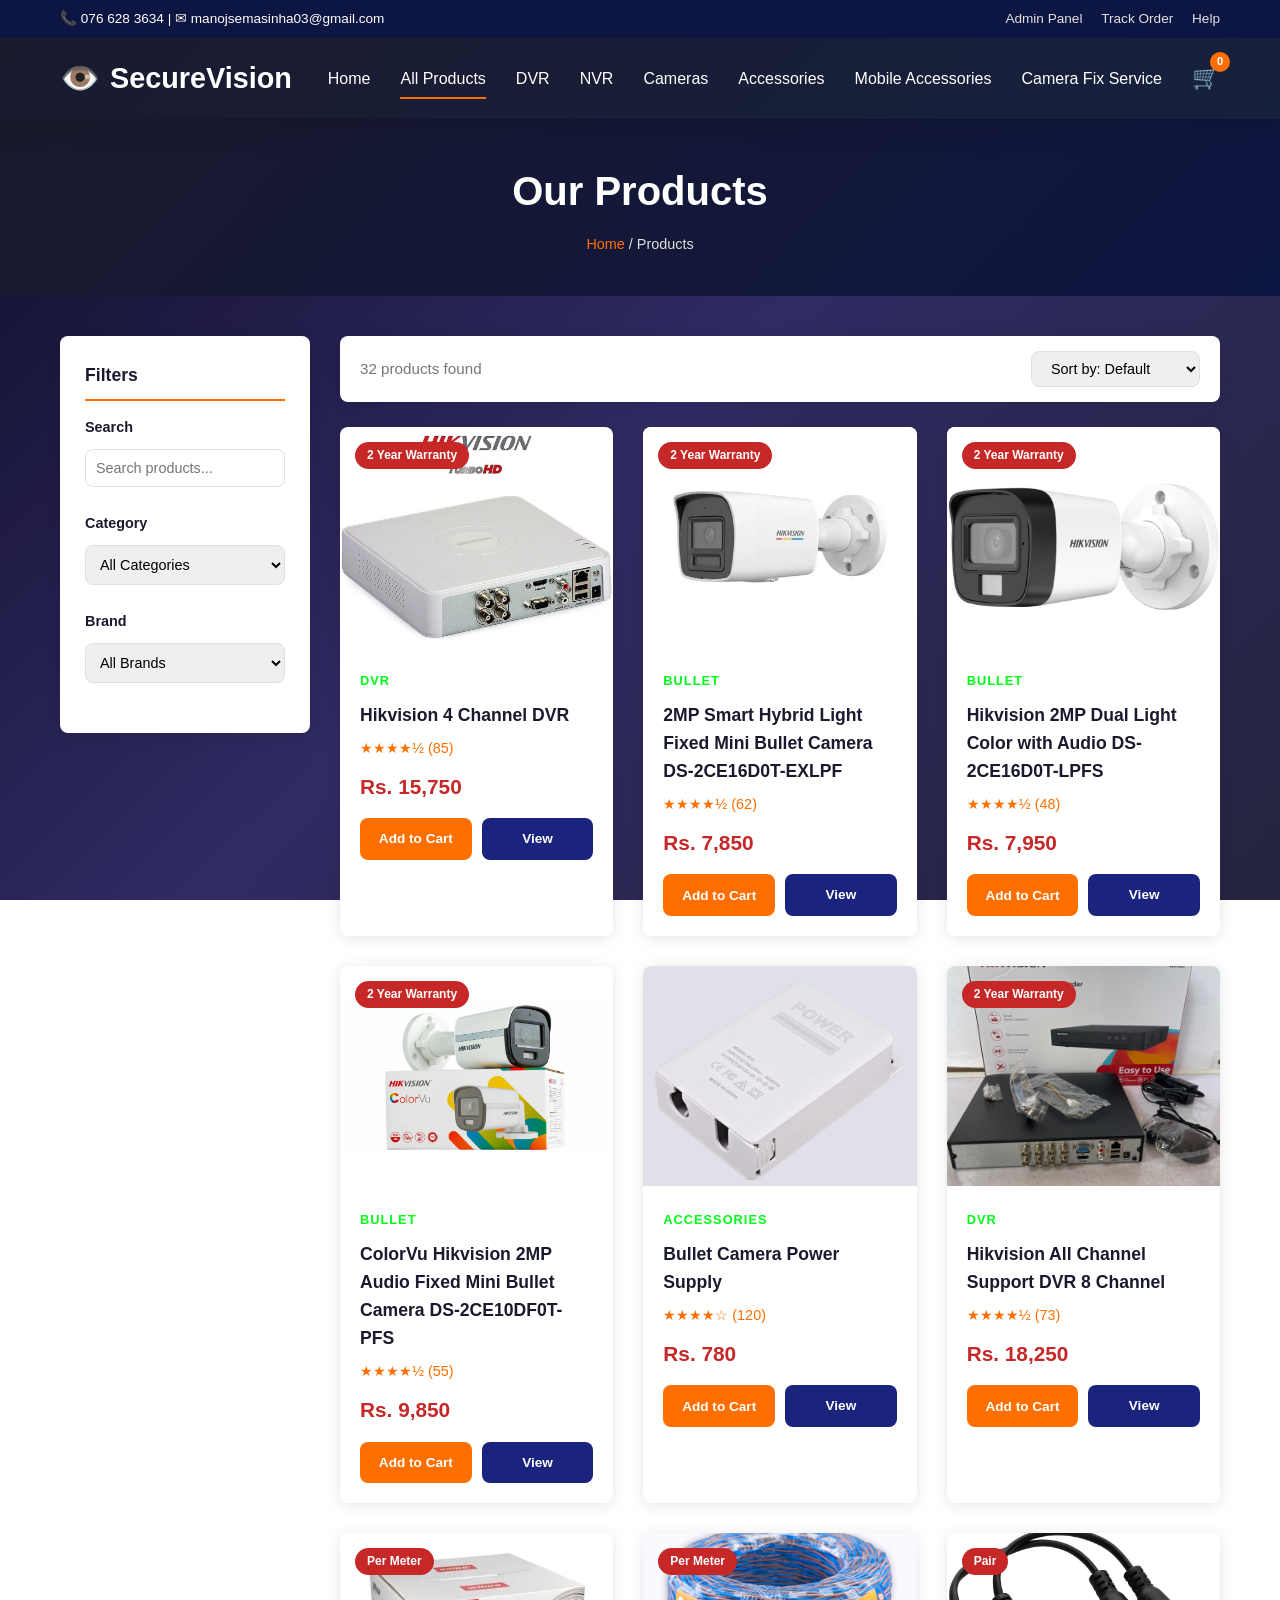
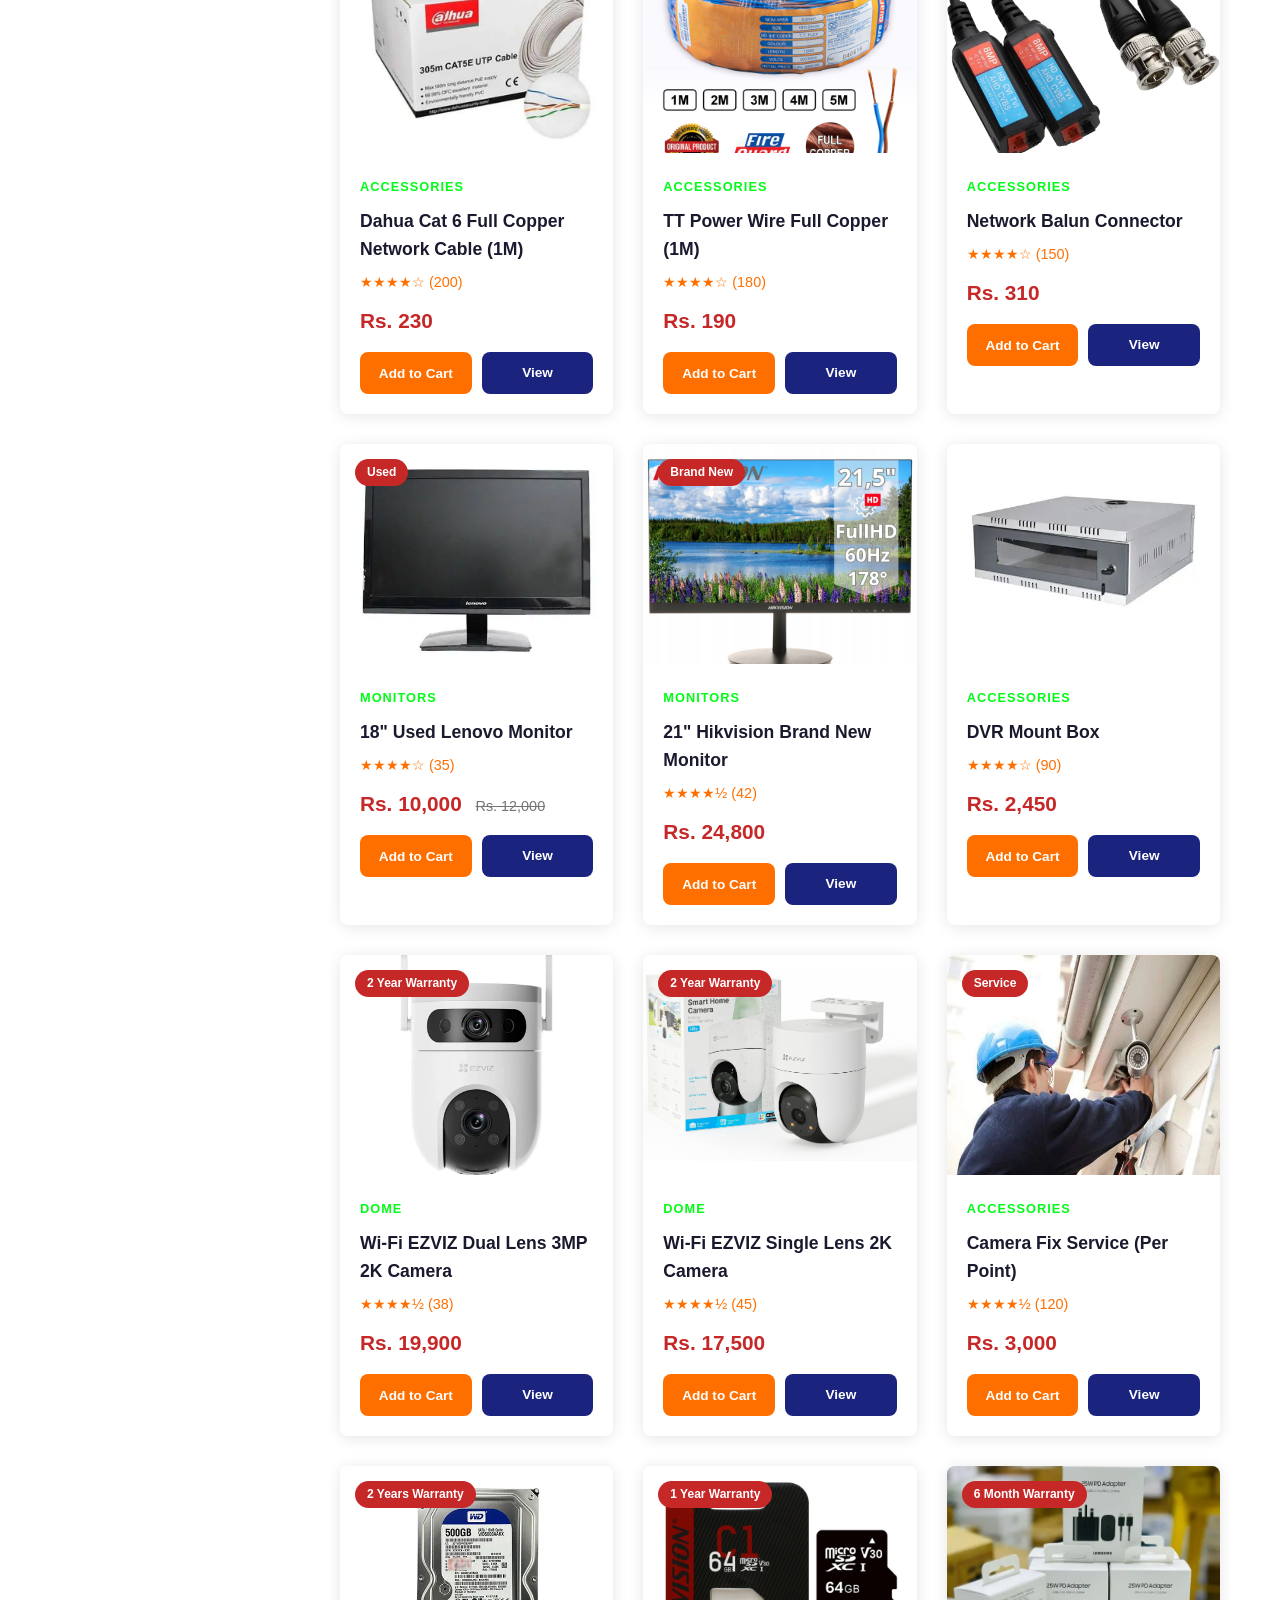
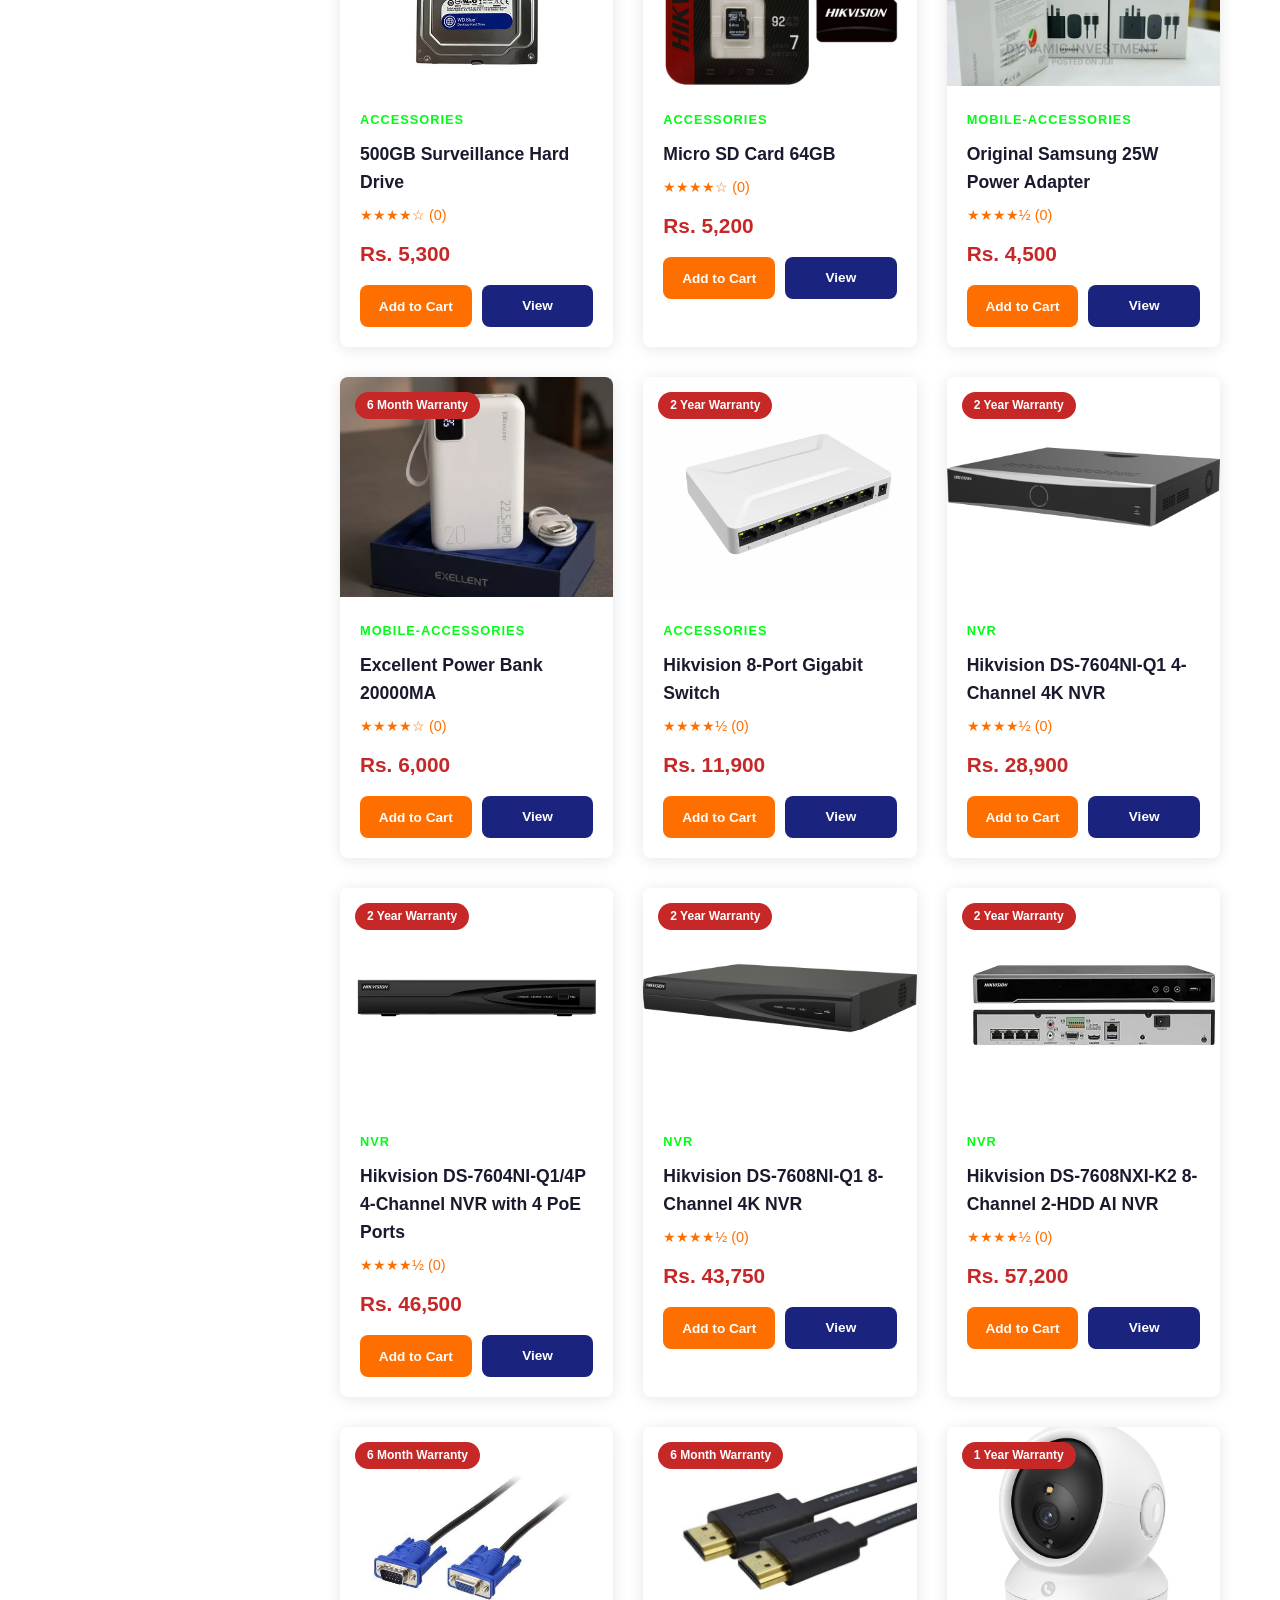
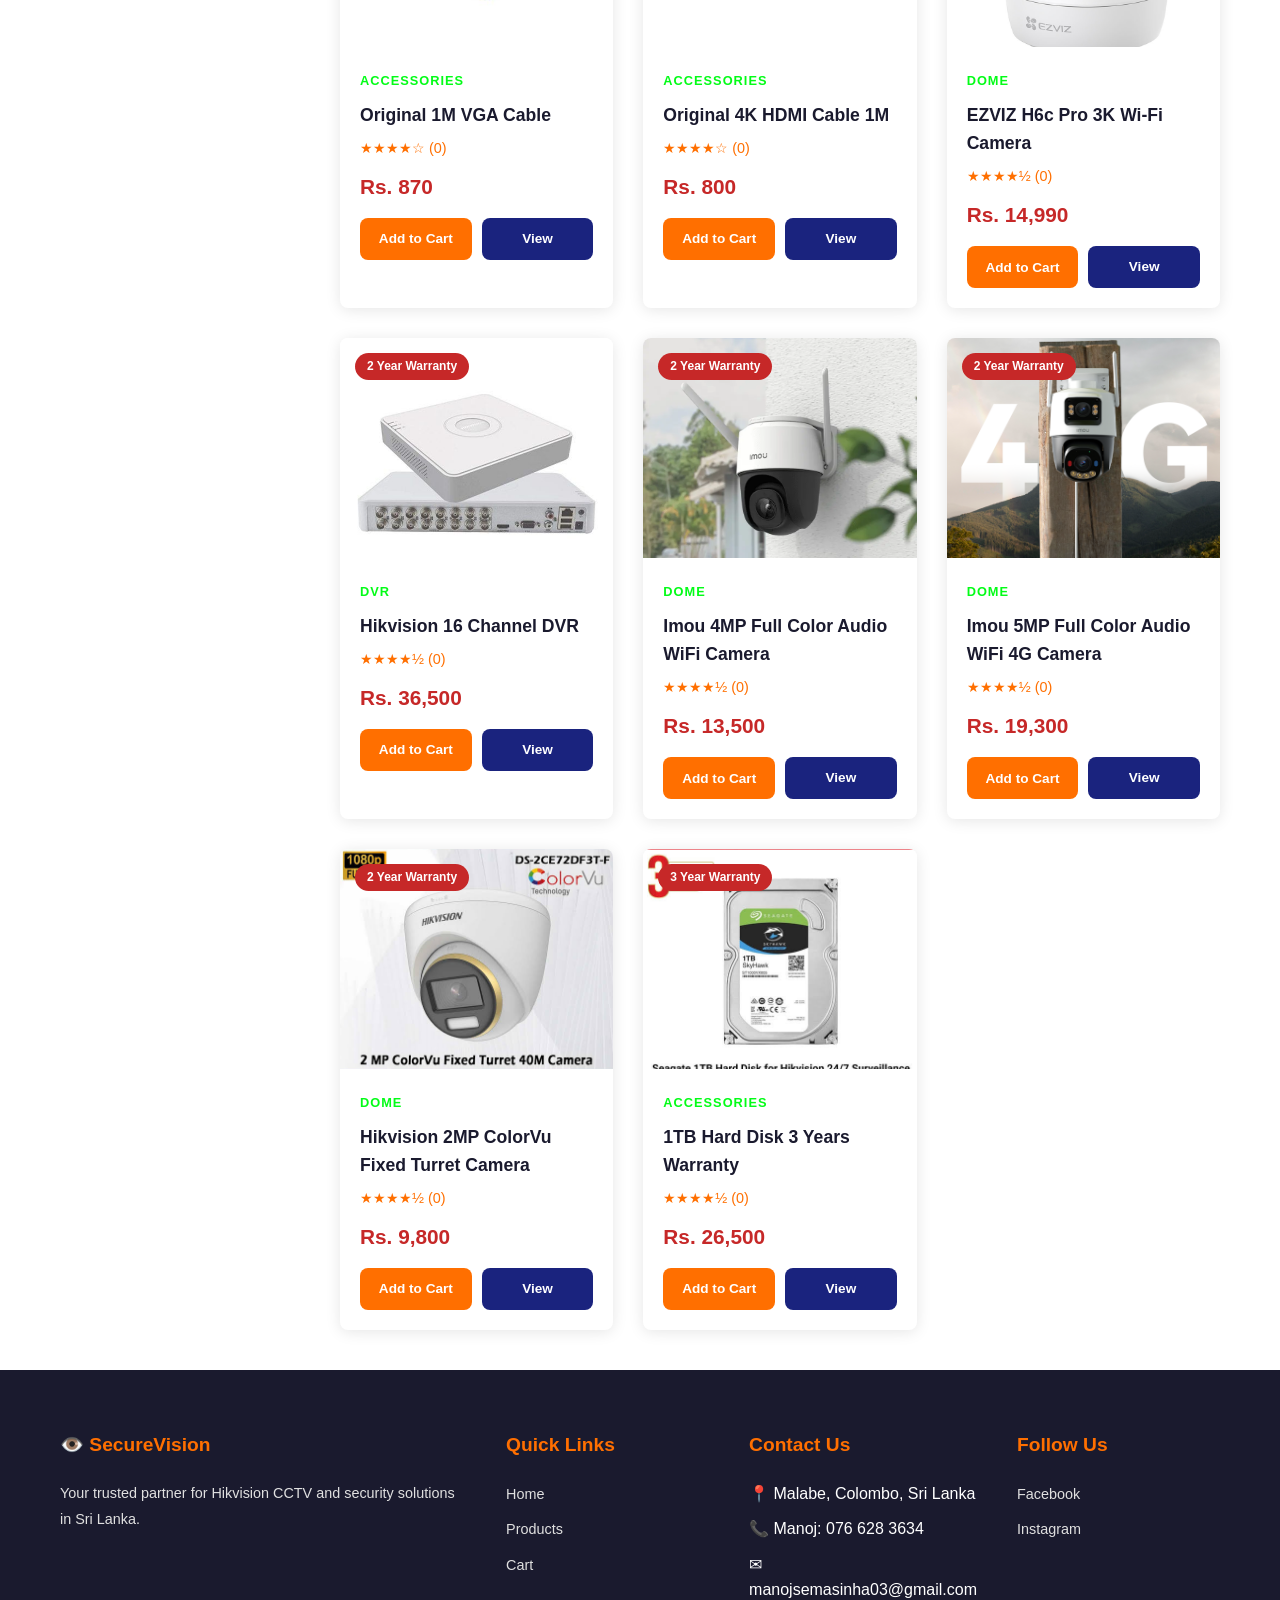
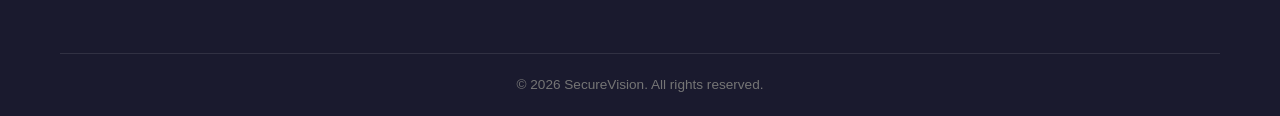
<file: products.html>
<!DOCTYPE html>
<html lang="en">
<head>
    <meta charset="UTF-8">
    <meta name="viewport" content="width=device-width, initial-scale=1.0">
    <title>Products - SecureVision CCTV</title>
    <link rel="stylesheet" href="css/style.css">
</head>
<body>

<header>
    <div class="top-bar">
        <div class="container">
            <span>📞 076 628 3634 | ✉ manojsemasinha03@gmail.com</span>
            <div>
                <a href="admin.html">Admin Panel</a>
                <a href="#">Track Order</a>
                <a href="#">Help</a>
            </div>
        </div>
    </div>
    <nav>
        <div class="container">
            <a href="index.html" class="logo">
                <span class="icon">👁️</span> SecureVision
            </a>
            <button class="mobile-toggle">☰</button>
            <div class="nav-links">
                <a href="index.html">Home</a>
                <a href="products.html" class="active">All Products</a>
                <a href="products.html?category=dvr">DVR</a>
                <a href="products.html?category=nvr">NVR</a>
                <a href="products.html?category=bullet">Cameras</a>
                <a href="products.html?category=accessories">Accessories</a>
                <a href="products.html?category=mobile-accessories">Mobile Accessories</a>
                <a href="product-detail.html?id=15">Camera Fix Service</a>
                <div class="cart-icon" onclick="location.href='cart.html'">
                    🛒 <span class="cart-count">0</span>
                </div>
            </div>
        </div>
    </nav>
</header>

<div class="page-header">
    <div class="container">
        <h1>Our Products</h1>
        <div class="breadcrumb"><a href="index.html">Home</a> / Products</div>
    </div>
</div>

<div class="container">
    <div class="products-layout">
        <aside class="sidebar">
            <h3>Filters</h3>
            <div class="filter-group">
                <label>Search</label>
                <input type="text" id="filter-search" placeholder="Search products...">
            </div>
            <div class="filter-group">
                <label>Category</label>
                <select id="filter-category">
                    <option value="all">All Categories</option>
                    <option value="dvr">DVR Systems</option>
                    <option value="nvr">NVR Systems</option>
                    <option value="bullet">Hikvision Cameras</option>
                    <option value="dome">Wi-Fi Cameras</option>
                    <option value="bullet">Bullet Cameras</option>
                    <option value="monitors">Monitors</option>
                    <option value="accessories">Accessories</option>
                    <option value="mobile-accessories">Mobile Accessories</option>
                </select>
            </div>
            <div class="filter-group">
                <label>Brand</label>
                <select id="filter-brand">
                    <option value="all">All Brands</option>
                    <option value="Hikvision">Hikvision</option>
                    <option value="Dahua">Dahua</option>
                    <option value="EZVIZ">EZVIZ</option>
                    <option value="Lenovo">Lenovo</option>
                    <option value="Generic">Generic</option>
                </select>
            </div>
        </aside>

        <div>
            <div class="sort-bar">
                <span id="result-count" class="results">Loading...</span>
                <select id="sort-products">
                    <option value="default">Sort by: Default</option>
                    <option value="price-low">Price: Low to High</option>
                    <option value="price-high">Price: High to Low</option>
                    <option value="rating">Highest Rated</option>
                    <option value="name">Name A-Z</option>
                </select>
            </div>
            <div class="products-grid" id="products-grid"></div>
        </div>
    </div>
</div>

<footer>
    <div class="container">
        <div class="footer-grid">
            <div class="footer-col">
                <h3>👁️ SecureVision</h3>
                <p>Your trusted partner for Hikvision CCTV and security solutions in Sri Lanka.</p>
            </div>
            <div class="footer-col">
                <h3>Quick Links</h3>
                <ul>
                    <li><a href="index.html">Home</a></li>
                    <li><a href="products.html">Products</a></li>
                    <li><a href="cart.html">Cart</a></li>
                </ul>
            </div>
            <div class="footer-col">
                <h3>Contact Us</h3>
                <ul>
                    <li>📍 Malabe, Colombo, Sri Lanka</li>
                    <li>📞 Manoj: 076 628 3634</li>
                    <li>✉ manojsemasinha03@gmail.com</li>
                </ul>
            </div>
            <div class="footer-col">
                <h3>Follow Us</h3>
                <ul>
                    <li><a href="#">Facebook</a></li>
                    <li><a href="#">Instagram</a></li>
                </ul>
            </div>
        </div>
        <div class="footer-bottom">
            <p>&copy; 2026 SecureVision. All rights reserved.</p>
        </div>
    </div>
</footer>

<script src="js/data.js?v=25"></script>
<script src="js/app.js"></script>
</body>
</html>
</file>
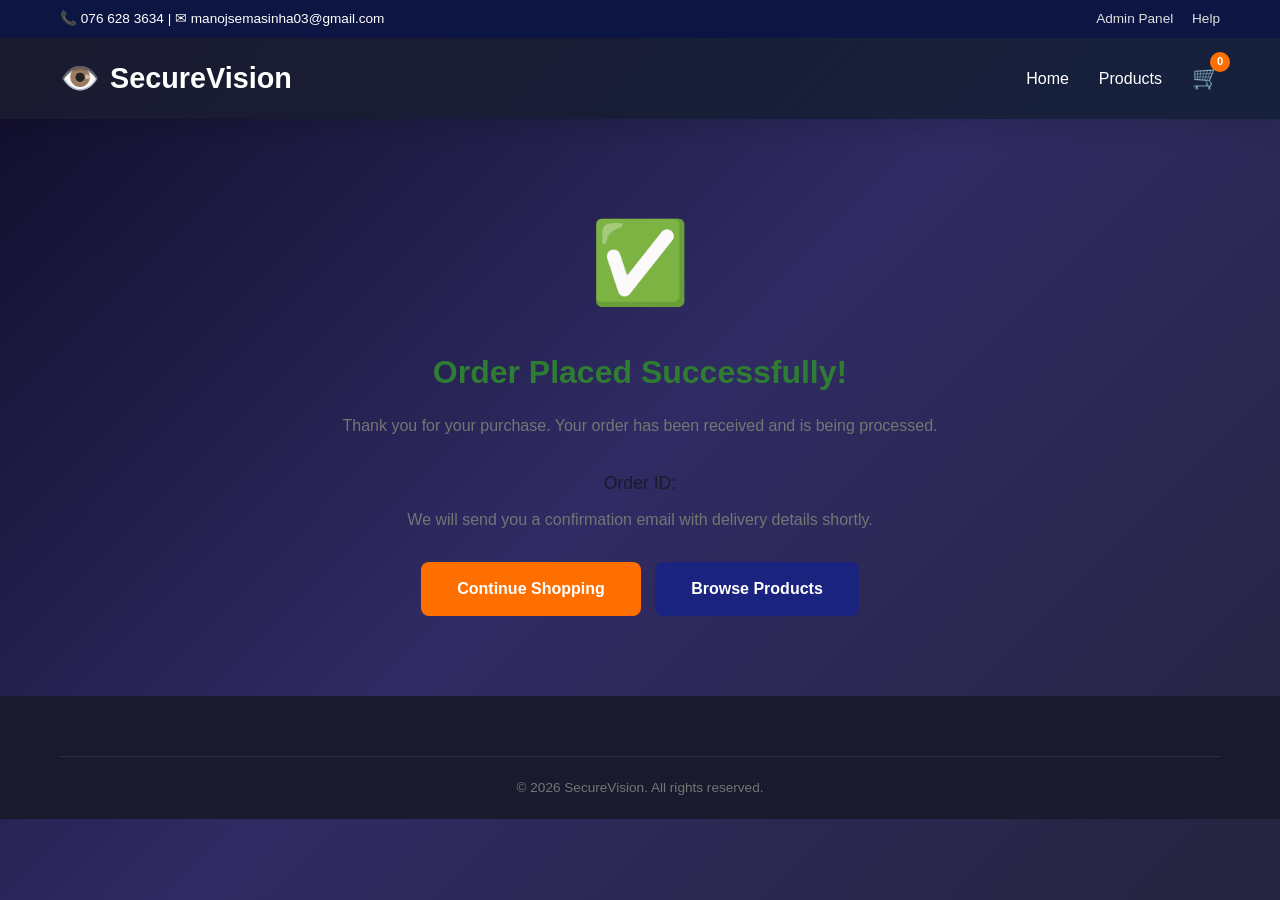
<file: success.html>
<!DOCTYPE html>
<html lang="en">
<head>
    <meta charset="UTF-8">
    <meta name="viewport" content="width=device-width, initial-scale=1.0">
    <title>Order Success - SecureVision CCTV</title>
    <link rel="stylesheet" href="css/style.css">
</head>
<body>

<header>
    <div class="top-bar">
        <div class="container">
            <span>📞 076 628 3634 | ✉ manojsemasinha03@gmail.com</span>
            <div>
                <a href="admin.html">Admin Panel</a>
                <a href="#">Help</a>
            </div>
        </div>
    </div>
    <nav>
        <div class="container">
            <a href="index.html" class="logo">
                <span class="icon">👁️</span> SecureVision
            </a>
            <button class="mobile-toggle">☰</button>
            <div class="nav-links">
                <a href="index.html">Home</a>
                <a href="products.html">Products</a>
                <div class="cart-icon" onclick="location.href='cart.html'">
                    🛒 <span class="cart-count">0</span>
                </div>
            </div>
        </div>
    </nav>
</header>

<div class="container">
    <div class="success-page">
        <div class="icon">✅</div>
        <h1>Order Placed Successfully!</h1>
        <p>Thank you for your purchase. Your order has been received and is being processed.</p>
        <p style="font-size:1.1rem;color:var(--dark);margin-bottom:10px;">Order ID: <strong id="order-id"></strong></p>
        <p style="color:var(--gray);margin-bottom:30px;">We will send you a confirmation email with delivery details shortly.</p>
        <div>
            <a href="index.html" class="btn btn-primary">Continue Shopping</a>
            <a href="products.html" class="btn btn-secondary" style="margin-left:10px;">Browse Products</a>
        </div>
    </div>
</div>

<footer>
    <div class="container">
        <div class="footer-bottom">
            <p>&copy; 2026 SecureVision. All rights reserved.</p>
        </div>
    </div>
</footer>

<script>
    document.addEventListener('DOMContentLoaded', function() {
        const params = new URLSearchParams(window.location.search);
        const orderId = params.get('id');
        if (orderId) {
            document.getElementById('order-id').textContent = orderId;
        }
    });
</script>
<script src="js/data.js?v=25"></script>
<script src="js/app.js"></script>
</body>
</html>
</file>
<file: css/style.css>
* {
    margin: 0;
    padding: 0;
    box-sizing: border-box;
}

:root {
    --primary: #1a237e;
    --primary-light: #3949ab;
    --primary-dark: #0d1642;
    --accent: #ff6f00;
    --accent-light: #ffa040;
    --dark: #1a1a2e;
    --dark-light: #16213e;
    --light: #f5f5f5;
    --white: #ffffff;
    --gray: #757575;
    --gray-light: #e0e0e0;
    --success: #2e7d32;
    --danger: #c62828;
    --shadow: 0 2px 15px rgba(0,0,0,0.1);
    --shadow-lg: 0 5px 30px rgba(0,0,0,0.15);
    --radius: 8px;
    --transition: all 0.3s ease;
}

body {
    font-family: 'Segoe UI', Tahoma, Geneva, Verdana, sans-serif;
    background: linear-gradient(135deg, #0f0c29, #302b63, #24243e);
    background-attachment: fixed;
    color: #333;
    line-height: 1.6;
}

a {
    text-decoration: none;
    color: inherit;
}

ul {
    list-style: none;
}

img {
    max-width: 100%;
}

.container {
    max-width: 1200px;
    margin: 0 auto;
    padding: 0 20px;
}

/* HEADER */
.welcome-bar {
    background: linear-gradient(90deg, var(--accent), var(--primary));
    text-align: center;
    padding: 10px 0;
    overflow: hidden;
}

.welcome-text {
    display: inline-block;
    color: var(--dark);
    font-size: 1rem;
    font-weight: 700;
    letter-spacing: 1px;
    animation: welcomeSlide 30s linear infinite;
    white-space: nowrap;
}

@keyframes welcomeSlide {
    0% { transform: translateX(100vw); }
    100% { transform: translateX(-100%); }
}

header {
    background: linear-gradient(135deg, var(--dark), var(--dark-light));
    color: var(--white);
    padding: 0;
    position: sticky;
    top: 0;
    z-index: 1000;
    box-shadow: var(--shadow-lg);
}

.top-bar {
    background: var(--primary-dark);
    padding: 8px 0;
    font-size: 0.85rem;
}

.top-bar .container {
    display: flex;
    justify-content: space-between;
    align-items: center;
}

.top-bar a {
    color: var(--gray-light);
    margin-left: 15px;
    transition: var(--transition);
}

.top-bar a:hover {
    color: var(--accent);
}

nav {
    padding: 15px 0;
}

nav .container {
    display: flex;
    justify-content: space-between;
    align-items: center;
}

.logo {
    font-size: 1.8rem;
    font-weight: 800;
    display: flex;
    align-items: center;
    gap: 10px;
}

.logo .icon {
    color: var(--accent);
    font-size: 2rem;
}

.nav-links {
    display: flex;
    gap: 30px;
    align-items: center;
}

.nav-links a {
    color: var(--white);
    font-weight: 500;
    transition: var(--transition);
    padding: 8px 0;
    position: relative;
}

.nav-links a::after {
    content: '';
    position: absolute;
    bottom: 0;
    left: 0;
    width: 0;
    height: 2px;
    background: var(--accent);
    transition: var(--transition);
}

.nav-links a:hover::after,
.nav-links a.active::after {
    width: 100%;
}

.nav-links a:hover {
    color: var(--accent);
}

.cart-icon {
    position: relative;
    font-size: 1.4rem;
    cursor: pointer;
}

.cart-count {
    position: absolute;
    top: -8px;
    right: -10px;
    background: var(--accent);
    color: var(--white);
    font-size: 0.7rem;
    width: 20px;
    height: 20px;
    border-radius: 50%;
    display: flex;
    align-items: center;
    justify-content: center;
    font-weight: 700;
}

.mobile-toggle {
    display: none;
    background: none;
    border: none;
    color: var(--white);
    font-size: 1.5rem;
    cursor: pointer;
}

/* HERO SECTION */
.hero {
    background: linear-gradient(135deg, rgba(15,12,41,0.7) 0%, rgba(48,43,99,0.7) 50%, rgba(36,36,62,0.7) 100%);
    color: var(--white);
    padding: 100px 0;
    position: relative;
    overflow: hidden;
}

.hero::before {
    content: '';
    position: absolute;
    top: -50%;
    right: -20%;
    width: 600px;
    height: 600px;
    background: radial-gradient(circle, rgba(255,111,0,0.15) 0%, transparent 70%);
    border-radius: 50%;
}

.hero::after {
    content: '';
    position: absolute;
    bottom: -30%;
    left: -10%;
    width: 400px;
    height: 400px;
    background: radial-gradient(circle, rgba(57,73,171,0.2) 0%, transparent 70%);
    border-radius: 50%;
}

.hero .container {
    display: flex;
    align-items: center;
    justify-content: space-between;
    position: relative;
    z-index: 1;
}

.hero-content {
    max-width: 550px;
}

.hero-content h1 {
    font-size: 3rem;
    font-weight: 800;
    line-height: 1.2;
    margin-bottom: 20px;
}

.hero-content h1 span {
    color: var(--accent);
}

.hero-content p {
    font-size: 1.15rem;
    color: var(--gray-light);
    margin-bottom: 30px;
    line-height: 1.8;
}

.btn {
    display: inline-block;
    padding: 14px 36px;
    border-radius: var(--radius);
    font-weight: 600;
    font-size: 1rem;
    cursor: pointer;
    transition: var(--transition);
    border: none;
    text-align: center;
}

.btn-primary {
    background: var(--accent);
    color: var(--white);
}

.btn-primary:hover {
    background: var(--accent-light);
    transform: translateY(-2px);
    box-shadow: 0 5px 20px rgba(255,111,0,0.3);
}

.btn-outline {
    background: transparent;
    color: var(--white);
    border: 2px solid var(--white);
    margin-left: 15px;
}

.btn-outline:hover {
    background: var(--white);
    color: var(--dark);
}

.btn-secondary {
    background: var(--primary);
    color: var(--white);
}

.btn-secondary:hover {
    background: var(--primary-light);
}

.btn-sm {
    padding: 8px 20px;
    font-size: 0.9rem;
}

.hero-stats {
    display: flex;
    gap: 40px;
    margin-top: 40px;
}

.hero-stats h3 {
    font-size: 2rem;
    color: var(--accent);
}

.hero-stats p {
    font-size: 0.9rem;
    color: var(--gray-light);
    margin: 0;
}

/* HERO SLIDER */
.hero-slider {
    position: relative;
    width: 450px;
    height: 350px;
    border-radius: 16px;
    overflow: hidden;
    box-shadow: 0 20px 60px rgba(0,0,0,0.4);
    animation: float 6s ease-in-out infinite;
}

.hero-slides {
    position: relative;
    width: 100%;
    height: 100%;
}

.hero-slide {
    position: absolute;
    top: 0;
    left: 0;
    width: 100%;
    height: 100%;
    object-fit: cover;
    opacity: 0;
    transition: opacity 0.8s ease-in-out;
}

.hero-slide.active {
    opacity: 1;
}

.hero-dots {
    position: absolute;
    bottom: 15px;
    left: 50%;
    transform: translateX(-50%);
    display: flex;
    gap: 10px;
    z-index: 5;
}

.hero-dots .dot {
    width: 12px;
    height: 12px;
    border-radius: 50%;
    background: rgba(255,255,255,0.4);
    cursor: pointer;
    transition: var(--transition);
}

.hero-dots .dot.active {
    background: var(--accent);
    transform: scale(1.2);
}

@keyframes float {
    0%, 100% { transform: translateY(0); }
    50% { transform: translateY(-15px); }
}

@keyframes fadeInUp {
    from { opacity: 0; transform: translateY(30px); }
    to { opacity: 1; transform: translateY(0); }
}

.hero-content {
    animation: fadeInUp 0.8s ease-out;
}

/* SECTION STYLES */
.section {
    padding: 80px 0;
}

.section-title {
    text-align: center;
    margin-bottom: 50px;
}

.section-title h2 {
    font-size: 2.2rem;
    color: var(--dark);
    margin-bottom: 10px;
}

.section-title p {
    color: var(--gray);
    font-size: 1.05rem;
}

.section-title .underline {
    width: 60px;
    height: 3px;
    background: var(--accent);
    margin: 15px auto;
    border-radius: 2px;
}

/* CATEGORIES */
.categories-grid {
    display: grid;
    grid-template-columns: repeat(4, 1fr);
    gap: 25px;
}

.category-card {
    background: var(--white);
    border-radius: var(--radius);
    padding: 30px 20px;
    text-align: center;
    box-shadow: var(--shadow);
    transition: var(--transition);
    cursor: pointer;
}

.category-card:hover {
    transform: translateY(-8px);
    box-shadow: var(--shadow-lg);
}

.category-card .icon {
    font-size: 3rem;
    margin-bottom: 15px;
    display: block;
}

.category-card h3 {
    font-size: 1.1rem;
    color: var(--dark);
    margin-bottom: 8px;
}

.category-card p {
    font-size: 0.85rem;
    color: var(--gray);
}

/* PRODUCTS */
.products-grid {
    display: grid;
    grid-template-columns: repeat(3, 1fr);
    gap: 30px;
}

.product-card {
    background: var(--white);
    border-radius: var(--radius);
    overflow: hidden;
    box-shadow: var(--shadow);
    transition: var(--transition);
    position: relative;
}

.product-card:hover {
    transform: translateY(-5px);
    box-shadow: var(--shadow-lg);
}

.product-badge {
    position: absolute;
    top: 15px;
    left: 15px;
    background: var(--danger);
    color: var(--white);
    padding: 4px 12px;
    border-radius: 20px;
    font-size: 0.75rem;
    font-weight: 600;
}

.product-image {
    height: 220px;
    background: transparent;
    display: flex;
    align-items: center;
    justify-content: center;
    font-size: 5rem;
    overflow: hidden;
}

.product-info {
    padding: 20px;
}

.product-info .category {
    font-size: 0.8rem;
    color: #03fc17;
    font-weight: 600;
    text-transform: uppercase;
    letter-spacing: 1px;
}

.product-info h3 {
    font-size: 1.1rem;
    color: var(--dark);
    margin: 8px 0;
}

.product-info .rating {
    color: var(--accent);
    font-size: 0.9rem;
    margin-bottom: 10px;
}

.product-info .price {
    font-size: 1.3rem;
    font-weight: 700;
    color: var(--danger);
}

.product-info .price .old-price {
    font-size: 0.9rem;
    color: var(--gray);
    text-decoration: line-through;
    margin-left: 8px;
    font-weight: 400;
}

.product-actions {
    display: flex;
    gap: 10px;
    margin-top: 15px;
}

.product-actions .btn {
    flex: 1;
    padding: 10px;
    font-size: 0.85rem;
}

/* FEATURES */
.features-grid {
    display: grid;
    grid-template-columns: repeat(4, 1fr);
    gap: 25px;
}

.feature-card {
    text-align: center;
    padding: 30px 20px;
    background: var(--white);
    border-radius: var(--radius);
    box-shadow: var(--shadow);
}

.feature-card .icon {
    font-size: 2.5rem;
    margin-bottom: 15px;
    display: block;
}

.feature-card h3 {
    font-size: 1rem;
    color: var(--dark);
    margin-bottom: 8px;
}

.feature-card p {
    font-size: 0.85rem;
    color: var(--gray);
}

/* BRANDS */
.brands-section {
    background: var(--white);
    padding: 40px 0;
}

.brands-row {
    display: flex;
    justify-content: center;
    align-items: center;
    gap: 60px;
    flex-wrap: wrap;
}

.brand-item {
    font-size: 1.5rem;
    font-weight: 700;
    color: var(--gray);
    transition: var(--transition);
}

.brand-item:hover {
    color: var(--primary);
}

/* NEWSLETTER */
.newsletter {
    background: linear-gradient(135deg, var(--primary), var(--primary-dark));
    color: var(--white);
    padding: 60px 0;
    text-align: center;
}

.newsletter h2 {
    font-size: 2rem;
    margin-bottom: 10px;
}

.newsletter p {
    margin-bottom: 25px;
    color: var(--gray-light);
}

.newsletter-form {
    display: flex;
    max-width: 500px;
    margin: 0 auto;
}

.newsletter-form input {
    flex: 1;
    padding: 14px 20px;
    border: none;
    border-radius: var(--radius) 0 0 var(--radius);
    font-size: 1rem;
    outline: none;
}

.newsletter-form button {
    padding: 14px 30px;
    background: var(--accent);
    color: var(--white);
    border: none;
    border-radius: 0 var(--radius) var(--radius) 0;
    font-size: 1rem;
    font-weight: 600;
    cursor: pointer;
    transition: var(--transition);
}

.newsletter-form button:hover {
    background: var(--accent-light);
}

/* FOOTER */
footer {
    background: var(--dark);
    color: var(--white);
    padding: 60px 0 20px;
}

.footer-grid {
    display: grid;
    grid-template-columns: 2fr 1fr 1fr 1fr;
    gap: 40px;
    margin-bottom: 40px;
}

.footer-col h3 {
    font-size: 1.2rem;
    margin-bottom: 20px;
    color: var(--accent);
}

.footer-col p {
    color: var(--gray-light);
    font-size: 0.9rem;
    line-height: 1.8;
}

.footer-col ul li {
    margin-bottom: 10px;
}

.footer-col ul li a {
    color: var(--gray-light);
    font-size: 0.9rem;
    transition: var(--transition);
}

.footer-col ul li a:hover {
    color: var(--accent);
    padding-left: 5px;
}

.footer-bottom {
    border-top: 1px solid rgba(255,255,255,0.1);
    padding-top: 20px;
    text-align: center;
    color: var(--gray);
    font-size: 0.85rem;
}

/* PRODUCTS PAGE */
.page-header {
    background: linear-gradient(135deg, var(--dark), var(--primary-dark));
    color: var(--white);
    padding: 40px 0;
    text-align: center;
}

.page-header h1 {
    font-size: 2.5rem;
}

.page-header .breadcrumb {
    margin-top: 10px;
    font-size: 0.9rem;
    color: var(--gray-light);
}

.page-header .breadcrumb a {
    color: var(--accent);
}

.products-layout {
    display: grid;
    grid-template-columns: 250px 1fr;
    gap: 30px;
    padding: 40px 0;
}

/* SIDEBAR FILTERS */
.sidebar {
    background: var(--white);
    padding: 25px;
    border-radius: var(--radius);
    box-shadow: var(--shadow);
    height: fit-content;
    position: sticky;
    top: 100px;
}

.sidebar h3 {
    font-size: 1.1rem;
    color: var(--dark);
    margin-bottom: 15px;
    padding-bottom: 10px;
    border-bottom: 2px solid var(--accent);
}

.filter-group {
    margin-bottom: 25px;
}

.filter-group label {
    display: block;
    font-weight: 600;
    color: var(--dark);
    margin-bottom: 10px;
    font-size: 0.9rem;
}

.filter-group select,
.filter-group input[type="text"],
.filter-group input[type="number"] {
    width: 100%;
    padding: 10px;
    border: 1px solid var(--gray-light);
    border-radius: var(--radius);
    font-size: 0.9rem;
    outline: none;
    transition: var(--transition);
}

.filter-group select:focus,
.filter-group input:focus {
    border-color: var(--primary);
}

.checkbox-group label {
    display: flex;
    align-items: center;
    gap: 8px;
    margin-bottom: 8px;
    font-weight: 400;
    cursor: pointer;
}

.checkbox-group input[type="checkbox"] {
    width: 16px;
    height: 16px;
    accent-color: var(--primary);
}

/* SORT BAR */
.sort-bar {
    display: flex;
    justify-content: space-between;
    align-items: center;
    margin-bottom: 25px;
    padding: 15px 20px;
    background: var(--white);
    border-radius: var(--radius);
    box-shadow: var(--shadow);
}

.sort-bar .results {
    font-size: 0.95rem;
    color: var(--gray);
}

.sort-bar select {
    padding: 8px 15px;
    border: 1px solid var(--gray-light);
    border-radius: var(--radius);
    font-size: 0.9rem;
}

/* PRODUCT DETAIL */
.product-detail {
    display: grid;
    grid-template-columns: 1fr 1fr;
    gap: 50px;
    padding: 40px 0;
}

.detail-image {
    background: rgba(255,255,255,0.1);
    border-radius: var(--radius);
    padding: 30px;
    display: flex;
    align-items: center;
    justify-content: center;
    font-size: 10rem;
    box-shadow: var(--shadow);
}

.detail-info h1 {
    font-size: 2rem;
    color: var(--white);
}

.detail-info .rating {
    color: var(--white);
}
    color: var(--dark);
    margin-bottom: 10px;
}

.detail-info .rating {
    color: var(--accent);
    margin-bottom: 15px;
    font-size: 1.1rem;
}

.detail-info .price {
    font-size: 2rem;
    font-weight: 700;
    color: var(--danger);
    margin-bottom: 20px;
}

.detail-info .price .old-price {
    font-size: 1.2rem;
    color: var(--gray);
    text-decoration: line-through;
    margin-left: 10px;
}

.detail-info .description {
    color: var(--white);
    line-height: 1.8;
    margin-bottom: 25px;
}

.detail-info .specs {
    margin-bottom: 25px;
}

.detail-info .specs li {
    padding: 8px 0;
    border-bottom: 1px solid rgba(255,255,255,0.2);
    display: flex;
    gap: 10px;
    color: var(--white);
}

.detail-info .specs li strong {
    min-width: 120px;
    color: var(--accent);
}

.quantity-selector {
    display: flex;
    align-items: center;
    gap: 15px;
    margin-bottom: 25px;
}

.quantity-selector button {
    width: 40px;
    height: 40px;
    border: 1px solid var(--gray-light);
    background: var(--white);
    border-radius: var(--radius);
    font-size: 1.2rem;
    cursor: pointer;
    transition: var(--transition);
}

.quantity-selector button:hover {
    background: var(--primary);
    color: var(--white);
}

.quantity-selector input {
    width: 60px;
    height: 40px;
    text-align: center;
    border: 1px solid var(--gray-light);
    border-radius: var(--radius);
    font-size: 1rem;
}

.detail-actions {
    display: flex;
    gap: 15px;
}

/* CART PAGE */
.cart-layout {
    display: grid;
    grid-template-columns: 2fr 1fr;
    gap: 30px;
    padding: 40px 0;
}

.cart-items {
    background: var(--white);
    border-radius: var(--radius);
    padding: 25px;
    box-shadow: var(--shadow);
}

.cart-item {
    display: grid;
    grid-template-columns: 80px 1fr auto auto auto;
    gap: 20px;
    align-items: center;
    padding: 20px 0;
    border-bottom: 1px solid var(--gray-light);
}

.cart-item:last-child {
    border-bottom: none;
}

.cart-item-image {
    width: 80px;
    height: 80px;
    background: var(--light);
    border-radius: var(--radius);
    display: flex;
    align-items: center;
    justify-content: center;
    font-size: 2.5rem;
}

.cart-item-info h3 {
    font-size: 1rem;
    color: var(--dark);
}

.cart-item-info p {
    font-size: 0.85rem;
    color: var(--gray);
}

.cart-item-price {
    font-weight: 700;
    color: var(--danger);
}

.cart-item-remove {
    background: none;
    border: none;
    color: var(--danger);
    cursor: pointer;
    font-size: 1.2rem;
    transition: var(--transition);
}

.cart-item-remove:hover {
    transform: scale(1.2);
}

.cart-summary {
    background: var(--white);
    border-radius: var(--radius);
    padding: 25px;
    box-shadow: var(--shadow);
    height: fit-content;
    position: sticky;
    top: 100px;
}

.cart-summary h2 {
    font-size: 1.3rem;
    color: var(--dark);
    margin-bottom: 20px;
    padding-bottom: 15px;
    border-bottom: 2px solid var(--accent);
}

.cart-summary .row {
    display: flex;
    justify-content: space-between;
    margin-bottom: 12px;
    font-size: 0.95rem;
}

.cart-summary .total {
    font-size: 1.2rem;
    font-weight: 700;
    border-top: 2px solid var(--gray-light);
    padding-top: 15px;
    margin-top: 15px;
    color: var(--dark);
}

.cart-summary .btn {
    width: 100%;
    margin-top: 20px;
}

/* CHECKOUT */
.checkout-layout {
    display: grid;
    grid-template-columns: 1.5fr 1fr;
    gap: 30px;
    padding: 40px 0;
}

.checkout-form {
    background: var(--white);
    border-radius: var(--radius);
    padding: 30px;
    box-shadow: var(--shadow);
}

.checkout-form h2 {
    font-size: 1.4rem;
    color: var(--dark);
    margin-bottom: 25px;
    padding-bottom: 10px;
    border-bottom: 2px solid var(--accent);
}

.form-row {
    display: grid;
    grid-template-columns: 1fr 1fr;
    gap: 20px;
    margin-bottom: 20px;
}

.form-group {
    margin-bottom: 20px;
}

.form-group label {
    display: block;
    font-weight: 600;
    color: var(--dark);
    margin-bottom: 8px;
    font-size: 0.9rem;
}

.form-group input,
.form-group select,
.form-group textarea {
    width: 100%;
    padding: 12px 15px;
    border: 1px solid var(--gray-light);
    border-radius: var(--radius);
    font-size: 0.95rem;
    outline: none;
    transition: var(--transition);
    font-family: inherit;
}

.form-group input:focus,
.form-group select:focus,
.form-group textarea:focus {
    border-color: var(--primary);
    box-shadow: 0 0 0 3px rgba(26,35,126,0.1);
}

.payment-methods {
    display: flex;
    gap: 15px;
    margin-bottom: 20px;
}

.payment-method {
    flex: 1;
    padding: 15px;
    border: 2px solid var(--gray-light);
    border-radius: var(--radius);
    text-align: center;
    cursor: pointer;
    transition: var(--transition);
}

.payment-method:hover,
.payment-method.active {
    border-color: var(--primary);
    background: rgba(26,35,126,0.05);
}

.payment-method .icon {
    font-size: 2rem;
    display: block;
    margin-bottom: 5px;
}

.order-summary {
    background: var(--white);
    border-radius: var(--radius);
    padding: 25px;
    box-shadow: var(--shadow);
    height: fit-content;
    position: sticky;
    top: 100px;
}

.order-summary h2 {
    font-size: 1.3rem;
    margin-bottom: 20px;
    padding-bottom: 15px;
    border-bottom: 2px solid var(--accent);
}

.order-item {
    display: flex;
    justify-content: space-between;
    align-items: center;
    padding: 10px 0;
    border-bottom: 1px solid var(--gray-light);
}

.order-item .name {
    font-size: 0.9rem;
    color: var(--dark);
}

.order-item .qty {
    font-size: 0.8rem;
    color: var(--gray);
}

/* EMPTY CART */
.empty-state {
    text-align: center;
    padding: 80px 20px;
}

.empty-state .icon {
    font-size: 5rem;
    margin-bottom: 20px;
    opacity: 0.3;
}

.empty-state h2 {
    font-size: 1.5rem;
    color: var(--dark);
    margin-bottom: 10px;
}

.empty-state p {
    color: var(--gray);
    margin-bottom: 25px;
}

/* SUCCESS PAGE */
.success-page {
    text-align: center;
    padding: 80px 20px;
}

.success-page .icon {
    font-size: 5rem;
    margin-bottom: 20px;
}

.success-page h1 {
    font-size: 2rem;
    color: var(--success);
    margin-bottom: 15px;
}

.success-page p {
    color: var(--gray);
    margin-bottom: 30px;
}

/* RESPONSIVE */
@media (max-width: 768px) {
    .nav-links {
        display: none;
        position: absolute;
        top: 100%;
        left: 0;
        right: 0;
        background: var(--dark);
        flex-direction: column;
        padding: 20px;
        gap: 15px;
    }

    .nav-links.active {
        display: flex;
    }

    .mobile-toggle {
        display: block;
    }

    .hero .container {
        flex-direction: column;
        text-align: center;
    }

    .hero-content h1 {
        font-size: 2rem;
    }

    .hero-stats {
        justify-content: center;
    }

    .hero-slider {
        width: 100%;
        height: 250px;
        margin-top: 30px;
    }

    .categories-grid {
        grid-template-columns: repeat(2, 1fr);
    }

    .products-grid {
        grid-template-columns: 1fr;
    }

    .features-grid {
        grid-template-columns: repeat(2, 1fr);
    }

    .products-layout {
        grid-template-columns: 1fr;
    }

    .product-detail {
        grid-template-columns: 1fr;
    }

    .cart-layout {
        grid-template-columns: 1fr;
    }

    .checkout-layout {
        grid-template-columns: 1fr;
    }

    .cart-item {
        grid-template-columns: 60px 1fr;
        gap: 10px;
    }

    .cart-item-price,
    .cart-item-remove {
        grid-column: 2;
    }

    .footer-grid {
        grid-template-columns: 1fr;
    }

    .form-row {
        grid-template-columns: 1fr;
    }
}

/* TOAST NOTIFICATION */
.toast {
    position: fixed;
    bottom: 30px;
    right: 30px;
    background: var(--success);
    color: var(--white);
    padding: 15px 25px;
    border-radius: var(--radius);
    box-shadow: var(--shadow-lg);
    z-index: 2000;
    transform: translateY(100px);
    opacity: 0;
    transition: var(--transition);
    font-weight: 500;
}

.toast.show {
    transform: translateY(0);
    opacity: 1;
}

.toast.error {
    background: var(--danger);
}

/* HOME PAGE BACKGROUND */
.home-page {
    background: linear-gradient(135deg, #0f0c29, #302b63, #24243e);
    background-attachment: fixed;
    position: relative;
}

.home-page::before {
    content: '';
    position: fixed;
    top: 0;
    left: 0;
    width: 100%;
    height: 100%;
    background: url('../images/prod-01.jpg') center center / cover no-repeat;
    opacity: 0.25;
    z-index: 0;
    pointer-events: none;
}

.home-page > * {
    position: relative;
    z-index: 1;
}

/* Sections transparent on home page */
.home-page .section,
.home-page .featured-products,
.home-page .brands {
    background: rgba(255, 255, 255, 0.05);
    border-radius: 16px;
    margin: 20px auto;
    max-width: 1240px;
    backdrop-filter: blur(10px);
    border: 1px solid rgba(255, 255, 255, 0.1);
}

.home-page .section-header h2,
.home-page .section-header p,
.home-page h2,
.home-page h3,
.home-page p,
.home-page .stat h3,
.home-page .stat p {
    color: var(--white);
}

.home-page .product-card {
    background: rgba(255, 255, 255, 0.1);
    backdrop-filter: blur(8px);
    border: 1px solid rgba(255, 255, 255, 0.15);
}

.home-page .product-card h3,
.home-page .product-card p,
.home-page .product-card .price {
    color: var(--white);
}

.home-page .product-card .old-price {
    color: rgba(255, 255, 255, 0.5);
}

.home-page .product-card .btn {
    background: var(--accent);
    color: var(--white);
}

.home-page .stat-card {
    background: rgba(255, 255, 255, 0.08);
    backdrop-filter: blur(8px);
    border: 1px solid rgba(255, 255, 255, 0.1);
}

.home-page .cta-content h2,
.home-page .cta-content p {
    color: var(--white);
}

.home-page .cta {
    background: rgba(255, 111, 0, 0.3);
}

.home-page .about {
    background: rgba(255, 255, 255, 0.05);
}

.home-page .about-content h2,
.home-page .about-content p {
    color: var(--white);
}

.home-page footer {
    background: rgba(0, 0, 0, 0.6);
    backdrop-filter: blur(10px);
    border-top: 1px solid rgba(255, 255, 255, 0.1);
}
}
</file>
<file: css/admin.css>
* {
    margin: 0;
    padding: 0;
    box-sizing: border-box;
}

:root {
    --primary: #1a237e;
    --primary-light: #3949ab;
    --accent: #ff6f00;
    --dark: #1a1a2e;
    --dark-light: #16213e;
    --light: #f5f5f5;
    --white: #ffffff;
    --gray: #757575;
    --gray-light: #e0e0e0;
    --success: #2e7d32;
    --danger: #c62828;
    --shadow: 0 2px 15px rgba(0,0,0,0.1);
    --radius: 8px;
}

body {
    font-family: 'Segoe UI', Tahoma, Geneva, Verdana, sans-serif;
    background: var(--light);
    color: #333;
}

.admin-layout {
    display: grid;
    grid-template-columns: 250px 1fr;
    min-height: 100vh;
}

/* SIDEBAR */
.admin-sidebar {
    background: linear-gradient(180deg, var(--dark), var(--dark-light));
    color: var(--white);
    padding: 20px 0;
    position: sticky;
    top: 0;
    height: 100vh;
    overflow-y: auto;
}

.sidebar-header {
    padding: 0 20px 20px;
    border-bottom: 1px solid rgba(255,255,255,0.1);
    margin-bottom: 20px;
}

.sidebar-header h2 {
    font-size: 1.3rem;
}

.sidebar-header p {
    font-size: 0.8rem;
    color: var(--gray);
    margin-top: 5px;
}

.sidebar-nav a {
    display: flex;
    align-items: center;
    gap: 12px;
    padding: 12px 20px;
    color: rgba(255,255,255,0.7);
    transition: all 0.3s;
    font-size: 0.95rem;
}

.sidebar-nav a:hover,
.sidebar-nav a.active {
    background: rgba(255,255,255,0.1);
    color: var(--white);
    border-left: 3px solid var(--accent);
}

.sidebar-nav a .icon {
    font-size: 1.2rem;
    width: 25px;
    text-align: center;
}

/* MAIN CONTENT */
.admin-main {
    padding: 25px 30px;
}

.admin-header {
    display: flex;
    justify-content: space-between;
    align-items: center;
    margin-bottom: 30px;
}

.admin-header h1 {
    font-size: 1.8rem;
    color: var(--dark);
}

.admin-header .btn {
    padding: 10px 24px;
    background: var(--accent);
    color: var(--white);
    border: none;
    border-radius: var(--radius);
    font-weight: 600;
    cursor: pointer;
    transition: all 0.3s;
    font-size: 0.95rem;
}

.admin-header .btn:hover {
    background: #e65100;
}

/* STAT CARDS */
.stats-grid {
    display: grid;
    grid-template-columns: repeat(4, 1fr);
    gap: 20px;
    margin-bottom: 30px;
}

.stat-card {
    background: var(--white);
    padding: 25px;
    border-radius: var(--radius);
    box-shadow: var(--shadow);
    display: flex;
    align-items: center;
    gap: 15px;
}

.stat-card .icon {
    font-size: 2.5rem;
    width: 60px;
    height: 60px;
    display: flex;
    align-items: center;
    justify-content: center;
    border-radius: var(--radius);
}

.stat-card .icon.blue { background: rgba(26,35,126,0.1); }
.stat-card .icon.orange { background: rgba(255,111,0,0.1); }
.stat-card .icon.green { background: rgba(46,125,50,0.1); }
.stat-card .icon.red { background: rgba(198,40,40,0.1); }

.stat-card .info h3 {
    font-size: 1.5rem;
    color: var(--dark);
}

.stat-card .info p {
    font-size: 0.85rem;
    color: var(--gray);
}

/* TABLE */
.table-container {
    background: var(--white);
    border-radius: var(--radius);
    box-shadow: var(--shadow);
    overflow: hidden;
}

.table-header {
    display: flex;
    justify-content: space-between;
    align-items: center;
    padding: 20px 25px;
    border-bottom: 1px solid var(--gray-light);
}

.table-header h2 {
    font-size: 1.2rem;
    color: var(--dark);
}

.search-box {
    padding: 8px 15px;
    border: 1px solid var(--gray-light);
    border-radius: var(--radius);
    font-size: 0.9rem;
    outline: none;
    width: 250px;
}

table {
    width: 100%;
    border-collapse: collapse;
}

table th, table td {
    padding: 15px 20px;
    text-align: left;
    border-bottom: 1px solid var(--gray-light);
}

table th {
    background: var(--light);
    font-weight: 600;
    color: var(--dark);
    font-size: 0.85rem;
    text-transform: uppercase;
    letter-spacing: 0.5px;
}

table td {
    font-size: 0.9rem;
}

table tr:hover {
    background: rgba(0,0,0,0.02);
}

table .product-cell {
    display: flex;
    align-items: center;
    gap: 12px;
}

table .product-thumb {
    width: 45px;
    height: 45px;
    background: var(--light);
    border-radius: var(--radius);
    display: flex;
    align-items: center;
    justify-content: center;
    font-size: 1.5rem;
}

.badge {
    padding: 4px 12px;
    border-radius: 20px;
    font-size: 0.75rem;
    font-weight: 600;
}

.badge-active { background: #e8f5e9; color: var(--success); }
.badge-inactive { background: #ffebee; color: var(--danger); }

.actions-cell {
    display: flex;
    gap: 8px;
}

.actions-cell button {
    padding: 6px 12px;
    border: none;
    border-radius: 4px;
    cursor: pointer;
    font-size: 0.8rem;
    transition: all 0.3s;
}

.btn-edit { background: #e3f2fd; color: #1565c0; }
.btn-edit:hover { background: #bbdefb; }
.btn-delete { background: #ffebee; color: var(--danger); }
.btn-delete:hover { background: #ffcdd2; }

/* MODAL */
.modal-overlay {
    position: fixed;
    top: 0;
    left: 0;
    right: 0;
    bottom: 0;
    background: rgba(0,0,0,0.5);
    display: none;
    align-items: center;
    justify-content: center;
    z-index: 1000;
}

.modal-overlay.active {
    display: flex;
}

.modal {
    background: var(--white);
    border-radius: var(--radius);
    width: 600px;
    max-height: 90vh;
    overflow-y: auto;
    padding: 30px;
}

.modal h2 {
    font-size: 1.4rem;
    color: var(--dark);
    margin-bottom: 25px;
    padding-bottom: 10px;
    border-bottom: 2px solid var(--accent);
}

.form-row {
    display: grid;
    grid-template-columns: 1fr 1fr;
    gap: 15px;
}

.form-group {
    margin-bottom: 18px;
}

.form-group label {
    display: block;
    font-weight: 600;
    color: var(--dark);
    margin-bottom: 6px;
    font-size: 0.85rem;
}

.form-group input,
.form-group select,
.form-group textarea {
    width: 100%;
    padding: 10px 12px;
    border: 1px solid var(--gray-light);
    border-radius: var(--radius);
    font-size: 0.9rem;
    outline: none;
    font-family: inherit;
}

.form-group input:focus,
.form-group select:focus,
.form-group textarea:focus {
    border-color: var(--primary);
}

.modal-actions {
    display: flex;
    gap: 10px;
    justify-content: flex-end;
    margin-top: 25px;
}

.modal-actions button {
    padding: 10px 25px;
    border: none;
    border-radius: var(--radius);
    font-weight: 600;
    cursor: pointer;
    font-size: 0.9rem;
    transition: all 0.3s;
}

.modal-actions .btn-cancel {
    background: var(--gray-light);
    color: var(--dark);
}

.modal-actions .btn-save {
    background: var(--accent);
    color: var(--white);
}

.modal-actions .btn-save:hover {
    background: #e65100;
}

.back-link {
    display: inline-flex;
    align-items: center;
    gap: 5px;
    color: var(--accent);
    font-size: 0.9rem;
    margin-bottom: 20px;
}

@media (max-width: 768px) {
    .admin-layout {
        grid-template-columns: 1fr;
    }

    .admin-sidebar {
        display: none;
    }

    .stats-grid {
        grid-template-columns: repeat(2, 1fr);
    }

    .form-row {
        grid-template-columns: 1fr;
    }
}
</file>
